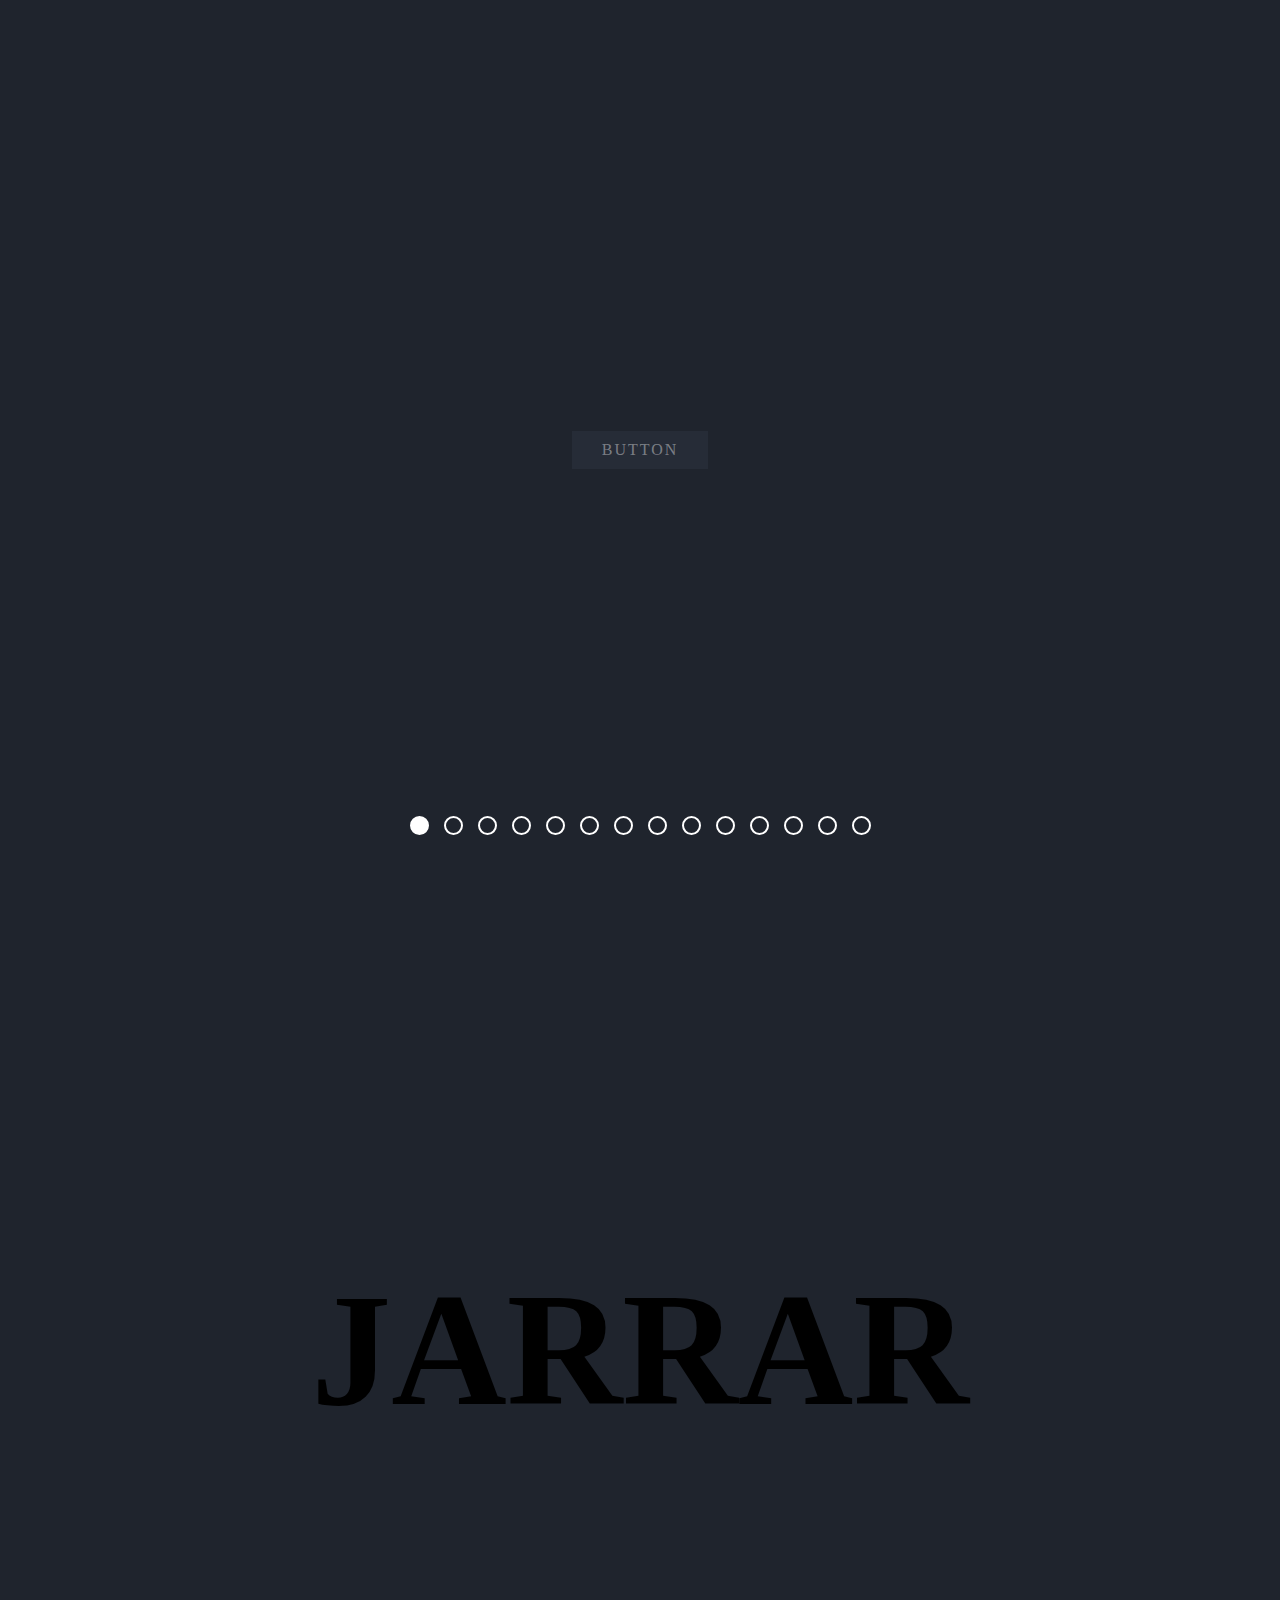
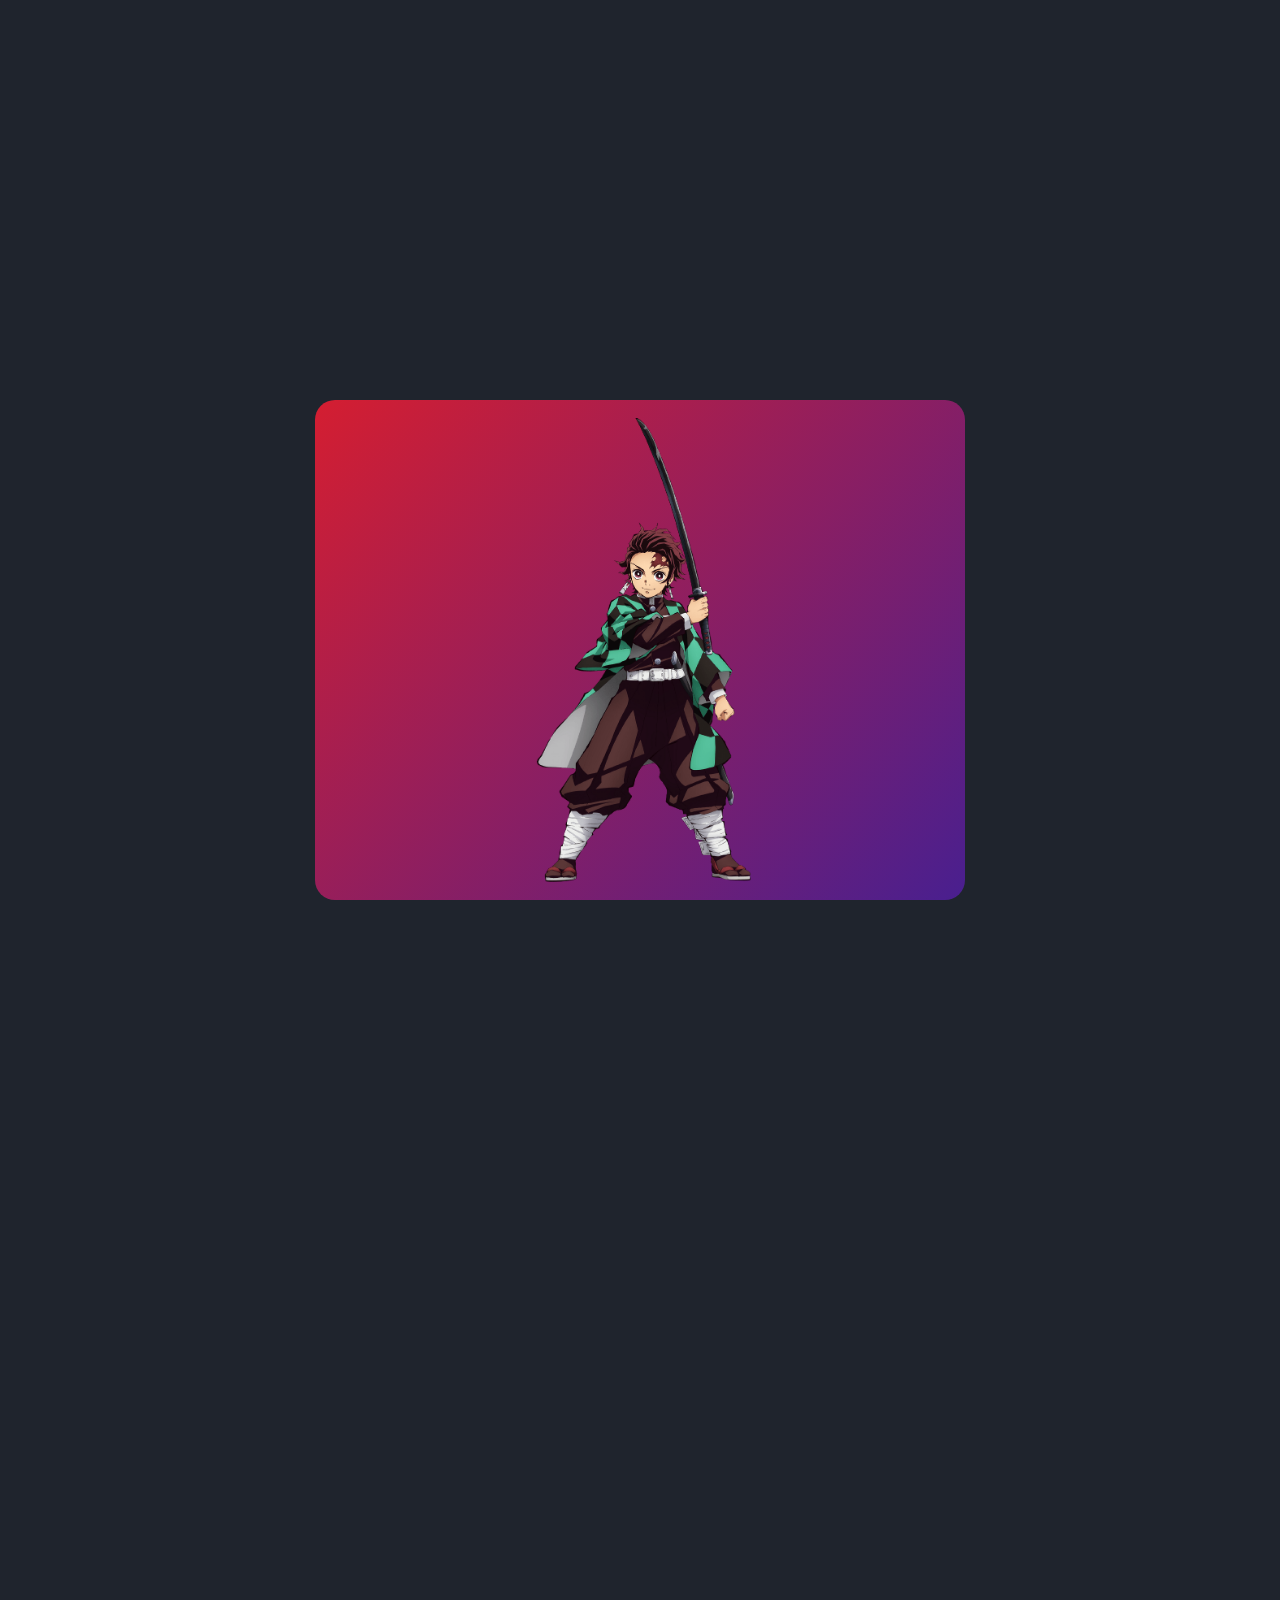
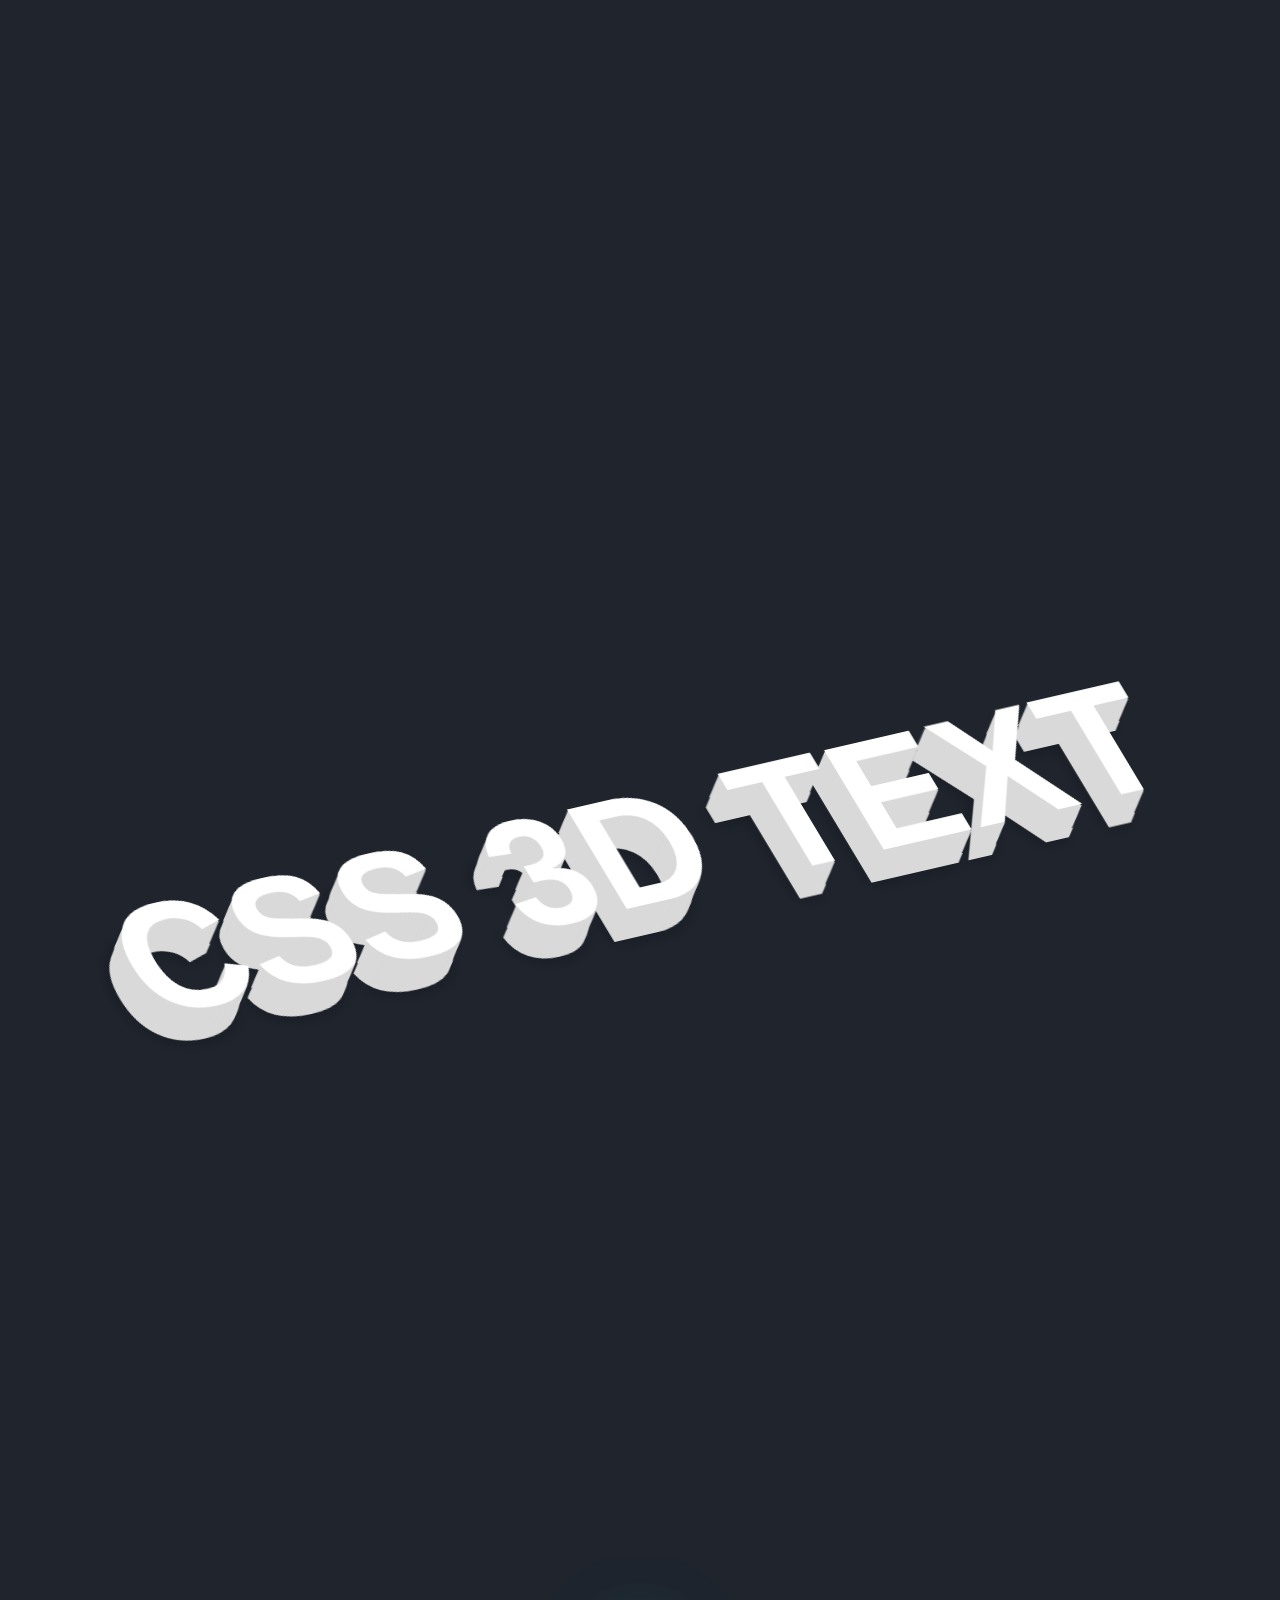
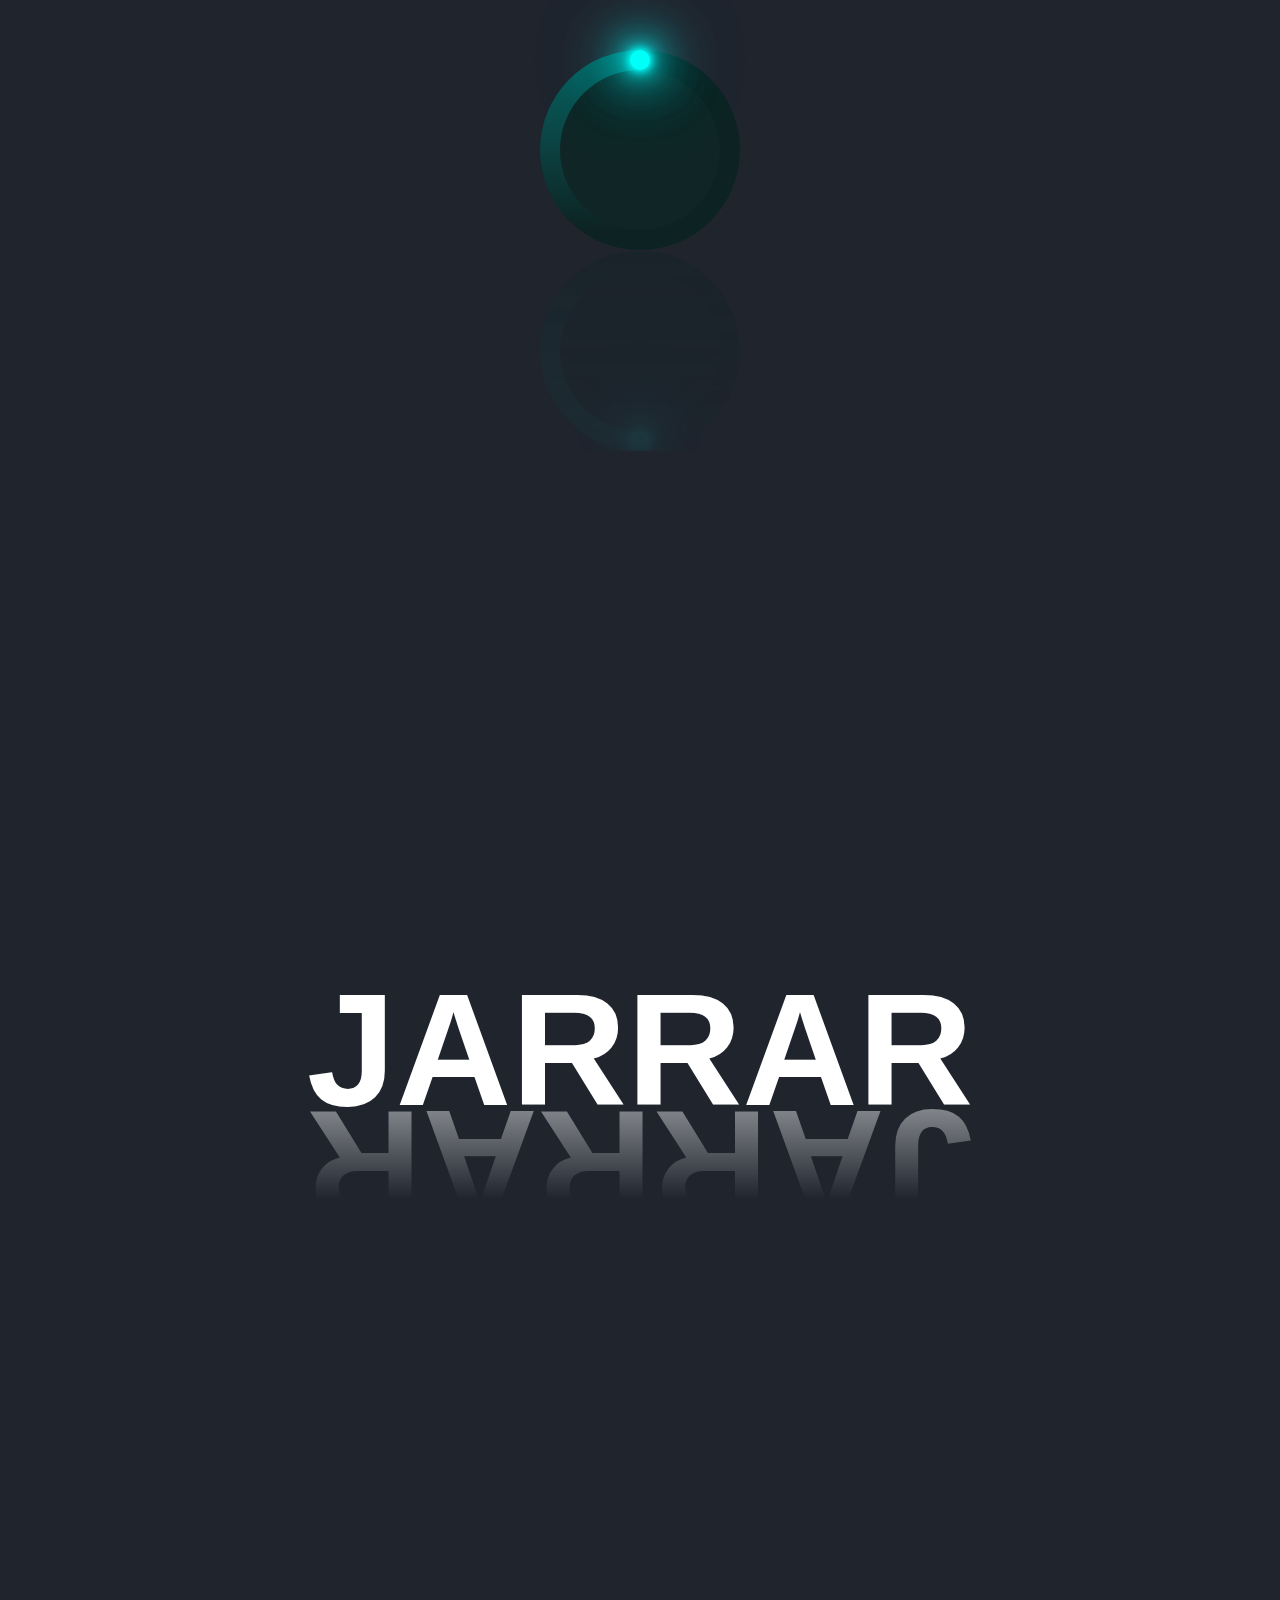
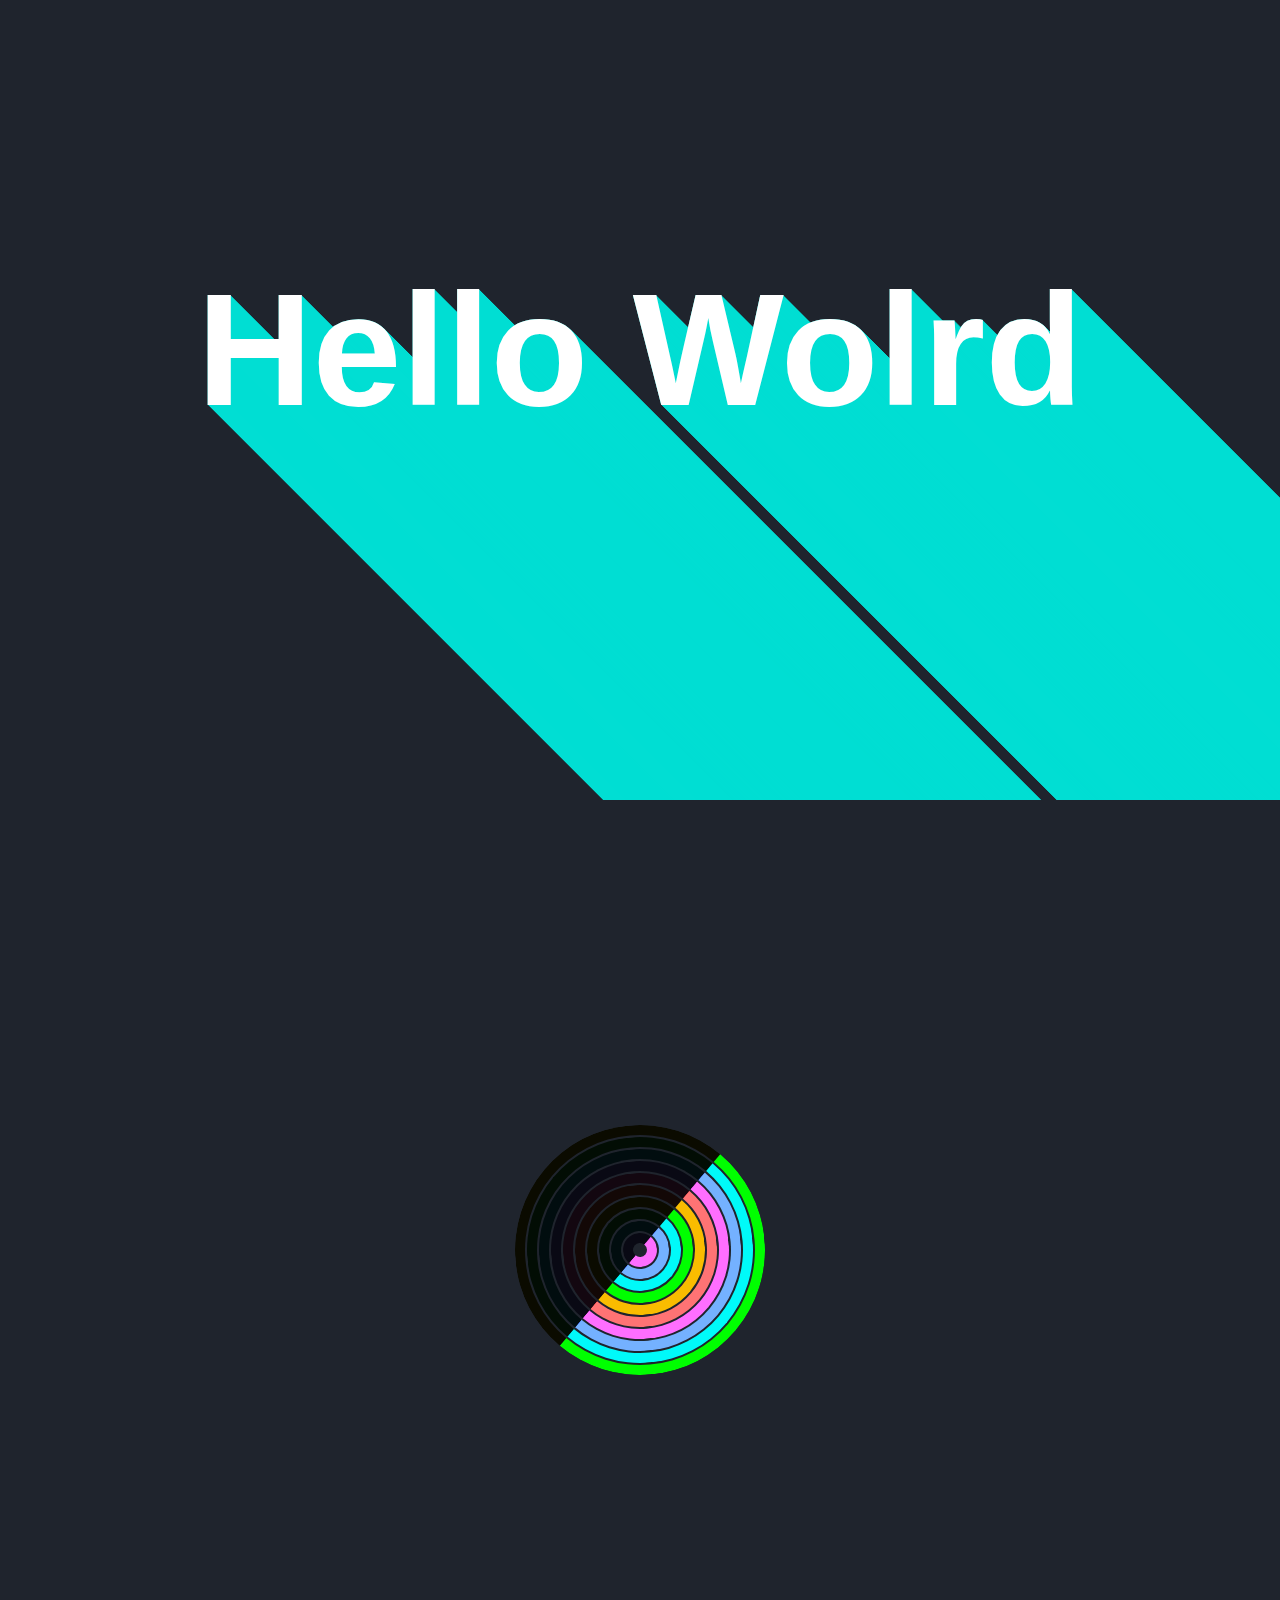
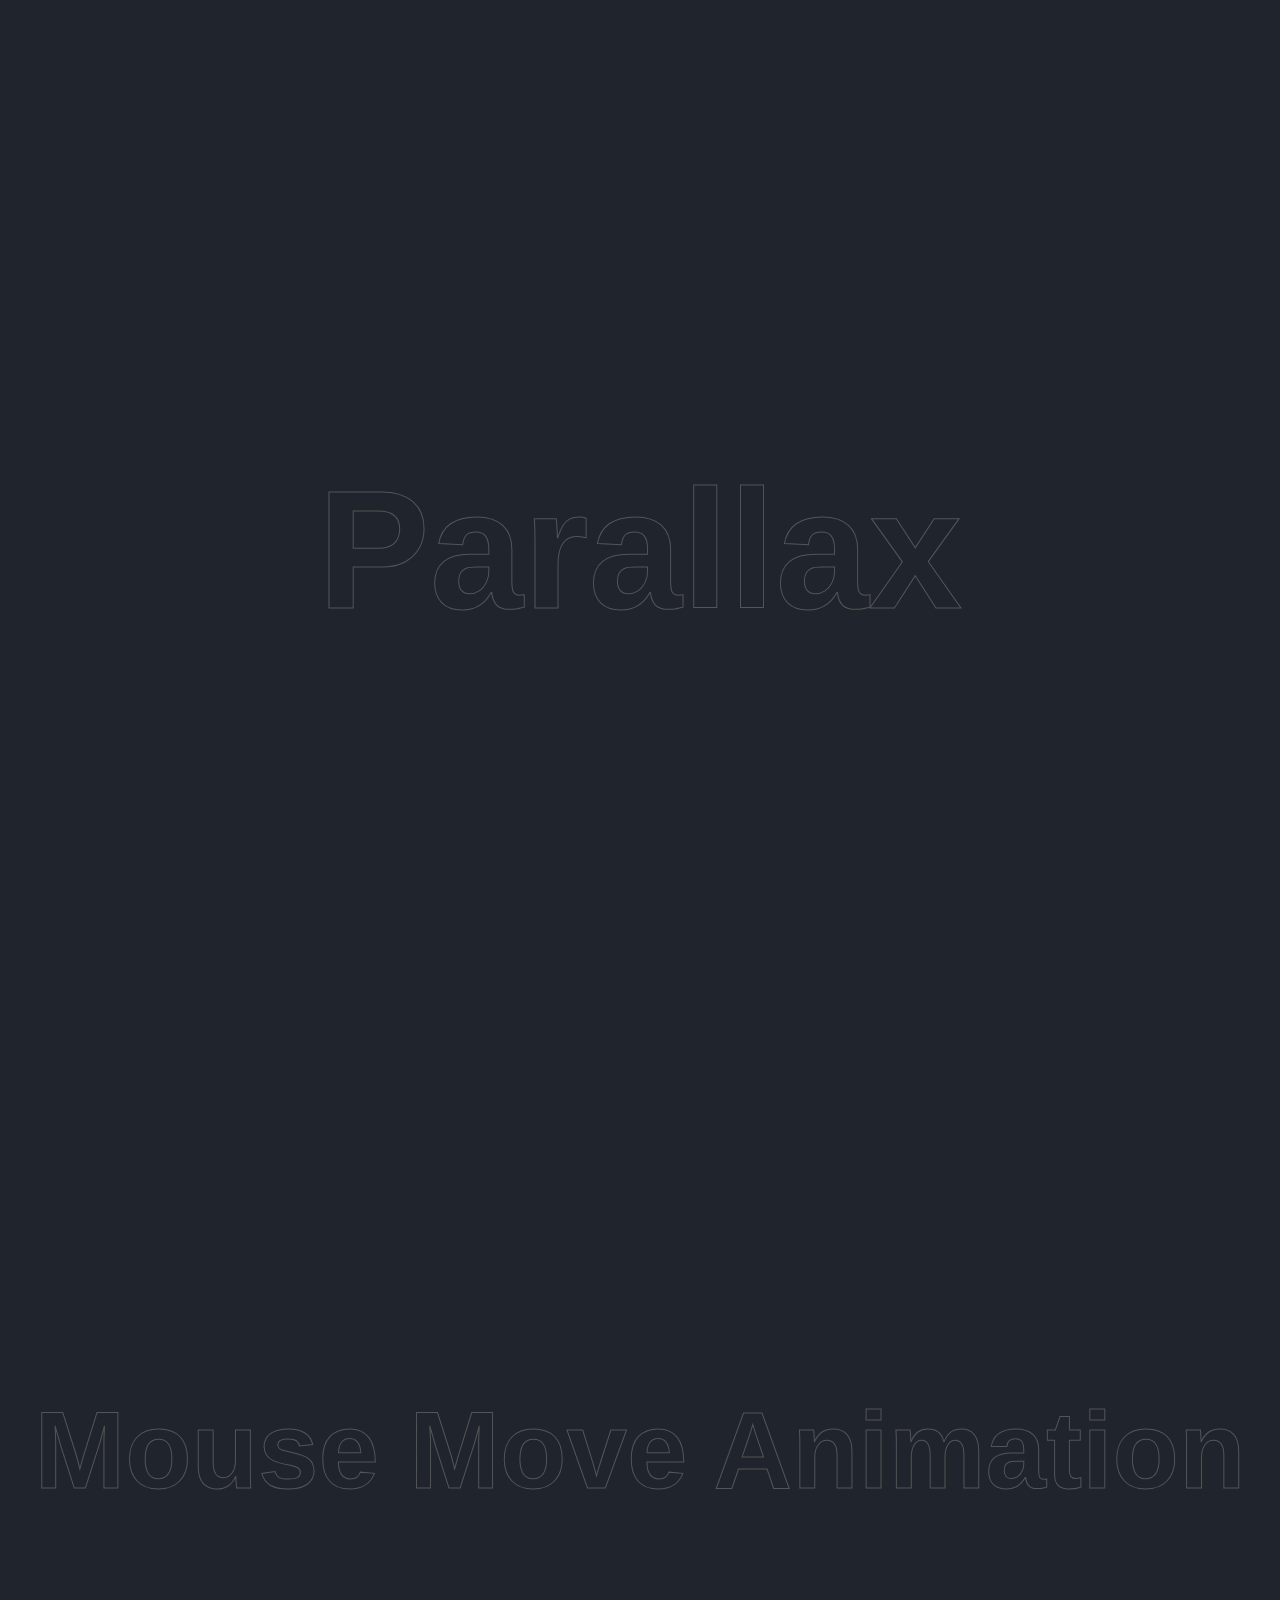
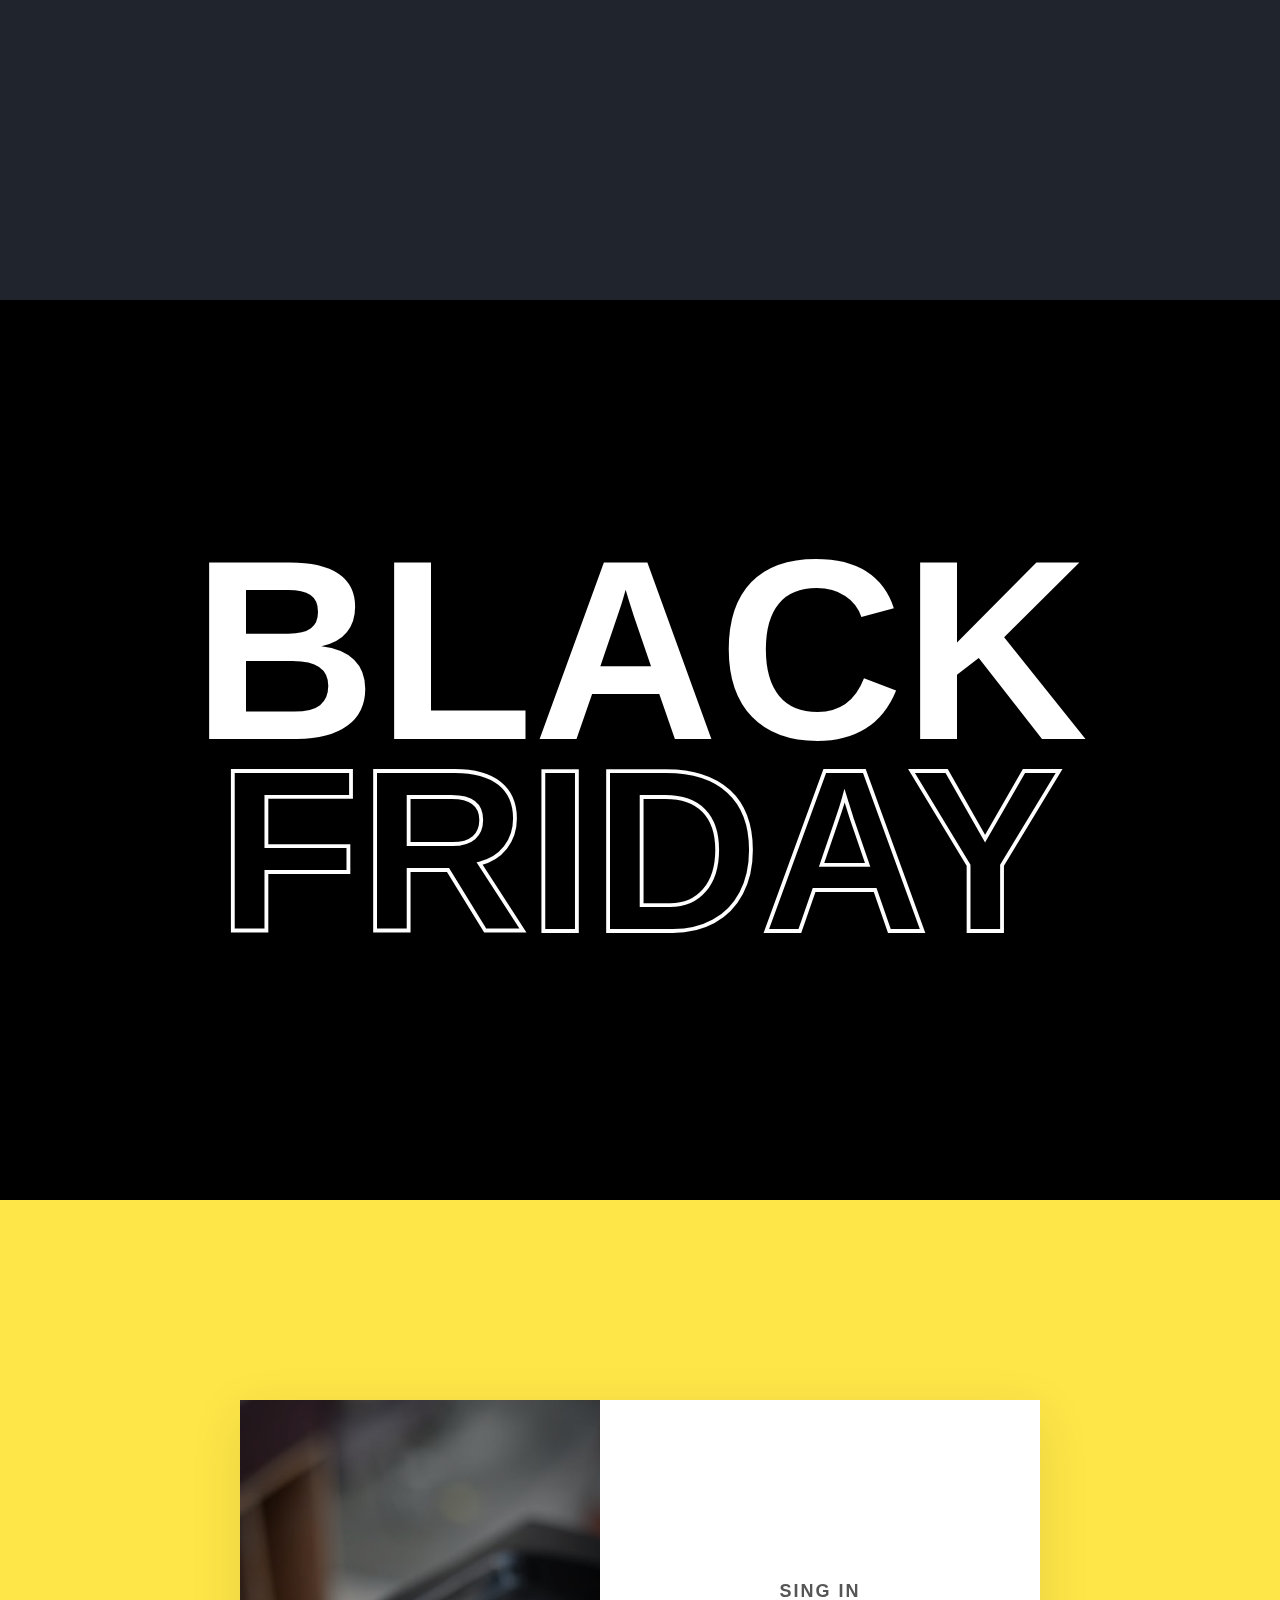
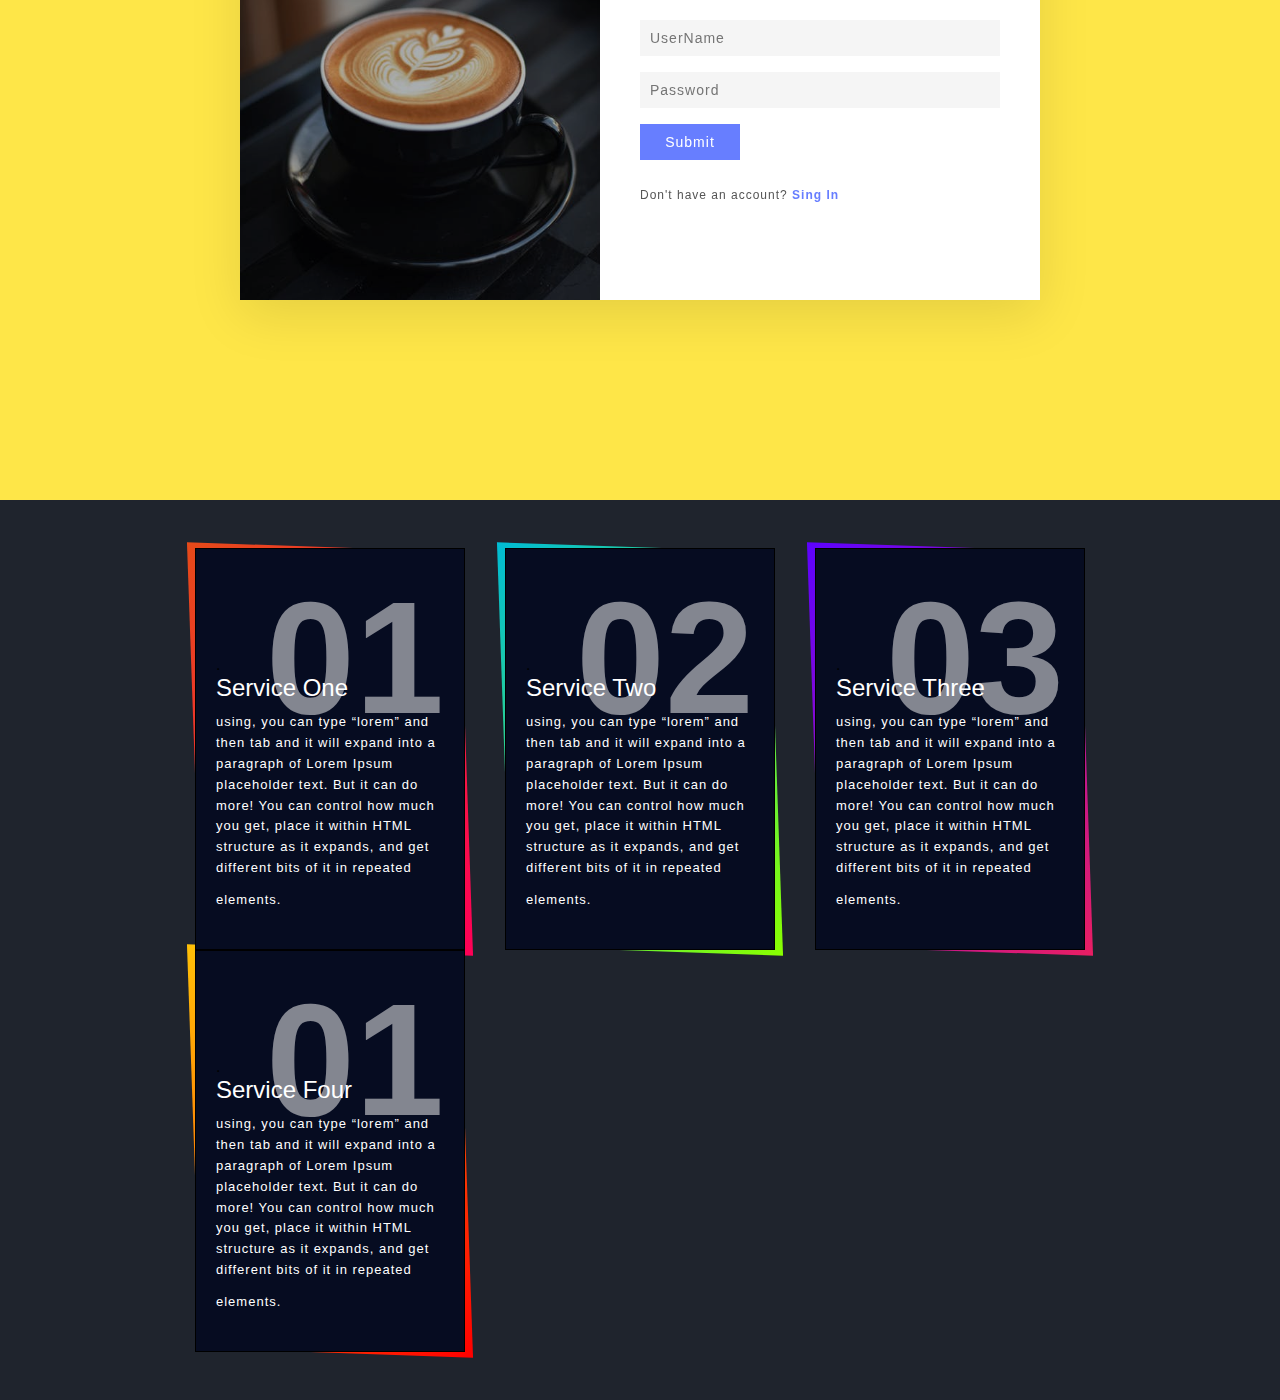
<file: index.html>
<!DOCTYPE html>
<html lang="en">

<head>
    <meta charset="UTF-8">
    <meta name="viewport" content="width=device-width, initial-scale=1.0">
    <title>Desgin</title>
    <link rel="stylesheet" href="styles.css">
    <link href="https://fonts.googleapis.com/css2?family=Cedarville+Cursive&display=swap" rel="stylesheet">
</head>

<body id="bodyy">
    <div class="indexPage">
        <div class="right"></div>
        <div class="left"></div>
        <div id="Pages"></div>
    </div>
    <!--*******************************************************************/
/***111************************btn hover*******************************/
/*******************************************************************/-->
    <div id="Button_Hover" class="Button_Hover">
        <a class="btn">
            <span></span>
            <span></span>
            <span></span>
            <span></span>
            BUTTON
        </a>
    </div>
    <!--*******************************************************************/
/***222************************Glowing text*******************************/
/*******************************************************************/-->
    <div id="glowing_text" class="glowing_text">
        <h1 class="headerJarrar">
            <span>J</span>
            <span>A</span>
            <span>R</span>
            <span>R</span>
            <span>A</span>
            <span>R</span>
        </h1>
    </div>
    <!--*******************************************************************/
/***333************************cardHover*******************************/
/*******************************************************************/-->
    <div id="Card_Hover" class="Card_Hover">
        <div class="card">
            <div class="content">
                <h2>Tanjero</h2>
                <p>Tanjiro Kamado is the main protagonist of Demon Slayer: Kimetsu no Yaiba. He is a Kanoe-ranked member
                    of the Demon Slayer Corps, who joined for the sake of hunting down the one responsible for the
                    murder of his family and his sister's transformation into a Demon.</p>
            </div>
            <img src="./tanjero.png" />
        </div>
    </div>
    <!--*******************************************************************/
/***444*****************Loading animation******************************/
/*******************************************************************/-->
    <div id="LoadingAnimation" class="LoadingAnimation">
        <div class="loader">
            <span></span>
            <span></span>
            <span></span>
            <span></span>
        </div>
    </div>
    <!--*******************************************************************/
/***555*****************text 3d******************************/
/*******************************************************************/-->
    <div class="text3d" id="text3d">

        <div id="text" data-text="CSS 3D TEXT">
            CSS 3D TEXT
        </div>
    </div>
    <script>
        var text = document.getElementById('text')
        var shadow = ''
        for (var i = 0; i < 30; i++) {
            shadow += (shadow ? ',' : '') + -i * 1 + 'px ' + i * 1 + 'px 0 #d9d9d9'
        }

        text.style.textShadow = shadow
    </script>
    <!--*******************************************************************/
/***666*****************loadginanimtion2*****************************/
/*******************************************************************/-->
    <div class="loadingAnimation2" id="loadingAnimation2">
        <div class="container156">
            <div class="loader1"><span></span></div>
        </div>
    </div>
    <!--*******************************************************************/
/***777*****************Text Reflection *******************************/
/*******************************************************************/-->
    <div class="TextReflection" id="TextReflection">
        <h1 data-text="JARRAR">JARRAR</h1>
    </div>
    <!--*******************************************************************/
/***888*****************Shadow text *******************************/
/*******************************************************************/-->
    <div class="shadow" id="shadow">
        <h1 id="text1" contenteditable="">Hello Wolrd</h1>
        <script>
            var text1 = document.getElementById('text1')
            let shadow1 = ''
            for (let i = 0; i < 500; i++) {
                shadow1 += (shadow1 ? ',' : '') + i * 1 + 'px ' + i * 1 + 'px 0 #01ded3'
            }
            text1.style.textShadow = shadow1
        </script>
    </div>
    <!--*******************************************************************/
/***999***************** WavyLoaderAnimation *******************************/
/*******************************************************************/-->
    <div class="WavyLoaderAnimation" id="WavyLoaderAnimation">
        <div class="loader3">
            <span style="--i:0;"></span>
            <span style="--i:1;"></span>
            <span style="--i:2;"></span>
            <span style="--i:3;"></span>
            <span style="--i:4;"></span>
            <span style="--i:5;"></span>
            <span style="--i:6;"></span>
            <span style="--i:7;"></span>
            <span style="--i:8;"></span>
            <span style="--i:9;"></span>
        </div>
    </div>
    <!--*******************************************************************/
/***10***************** ParallaxScrolling *******************************/
/*******************************************************************/-->
    <div class="ParallaxScrolling" id="ParallaxScrolling">
        <a href="./paraloxeffect/paraloxeffect.html" style="text-decoration:none">
            <h1 id="Parallaxid">Paral<span>l</span>ax</h1>
        </a>
    </div>
    <!--*******************************************************************/
/***11***************** mouse move Hearts *******************************/
/*******************************************************************/-->
    <div class="mouseMoveHeart" id="mouseMoveHeart">
        <a href="./mouseMoveHeart/mouseMoveHeart.html" style="text-decoration:none">
            <h1 id="Parallaxid">Mouse Move Animation</h1>
        </a>

    </div>
    <!--*******************************************************************/
/***12***************** black and white *******************************/
/*******************************************************************/-->
    <div class="blackandwhite" id="blackandwhite">
        <section>
            <h2>Black<br><span>Friday</span></h2>
            <div class="black"></div>
        </section>
        <script>
            const black = document.querySelector('.black');
            window.onmousemove = (e) => {
                const x = e.clientX;
                black.style.left = x + "px";
            }
        </script>
    </div>
    <!--*******************************************************************/
/***13***************** Form 1 *******************************/
/*******************************************************************/-->
    <div class="form1" id="form1">
        <section>
            <div class="Container">
                <div class="user singinBx">
                    <div class="imgBx">
                    </div>
                    <div class="formBx">
                        <form>
                            <h2>Sing In</h2>
                            <input type="text" name="" placeholder="UserName" />
                            <input type="password" name="" placeholder="Password" />
                            <input type="submit" name="" placeholder="Login" />
                            <p class="signup">Don't have an account? <a onclick="toggleForm()">Sing In</a></p>
                        </form>
                    </div>
                </div>
                <div class="user singupBx">
                    <div class="formBx">
                        <form>
                            <h2>Create an Account</h2>
                            <input type="text" name="" placeholder="UserName" />
                            <input type="email" name="" placeholder="Email" />
                            <input type="password" name="" placeholder="Password" />
                            <input type="password" name="" placeholder="Confirm Password" />
                            <input type="submit" name="" placeholder="Login" />
                            <p class="signup">Alredy have an account? <a onclick="toggleForm()">Sing Up</a></p>
                        </form>
                    </div>
                    <div class="imgBxp">
                    </div>
                </div>
            </div>
        </section>
        <script>
            function toggleForm() {
                console.log("aa")
                var container = document.querySelector(".Container");
                container.classList.toggle('active');
            }
        </script>
    </div>
    <!--*******************************************************************/
/***14***************** skewed 1 *******************************/
/*******************************************************************/-->
    <div class="skewed" id="skewed">
        <div class="Containerskewed">
            <div class="box">
                <div class="content">.
                    <h2>01</h2>
                    <h3>Service One</h3>
                    <p>
                        using, you can type “lorem” and then tab and it will expand into a paragraph of Lorem Ipsum
                        placeholder text. But it can do more! You can control how much you get, place it within HTML
                        structure as it expands, and get different bits of it in repeated elements.
                        <a href="#">Read More</a>
                    </p>
                </div>
            </div>
            <div class="box">
                <div class="content">.
                    <h2>02</h2>
                    <h3>Service Two</h3>
                    <p>
                        using, you can type “lorem” and then tab and it will expand into a paragraph of Lorem Ipsum
                        placeholder text. But it can do more! You can control how much you get, place it within HTML
                        structure as it expands, and get different bits of it in repeated elements.
                        <a href="#">Read More</a>
                    </p>
                </div>
            </div>
            <div class="box">
                <div class="content">.
                    <h2>03</h2>
                    <h3>Service Three</h3>
                    <p>
                        using, you can type “lorem” and then tab and it will expand into a paragraph of Lorem Ipsum
                        placeholder text. But it can do more! You can control how much you get, place it within HTML
                        structure as it expands, and get different bits of it in repeated elements.
                        <a href="#">Read More</a>
                    </p>
                </div>
            </div>
            <div class="box">
                <div class="content">.
                    <h2>01</h2>
                    <h3>Service Four</h3>
                    <p>
                        using, you can type “lorem” and then tab and it will expand into a paragraph of Lorem Ipsum
                        placeholder text. But it can do more! You can control how much you get, place it within HTML
                        structure as it expands, and get different bits of it in repeated elements.
                        <a href="#">Read More</a>
                    </p>
                </div>
            </div>
        </div>
    </div>

</body>

</html>
<script>

    var Pages = document.getElementById("bodyy").childNodes;
    var PagesNumber = 0;
    var ArrayOfPages = [];
    var CircleSelectd = ""

    for (var i = 1; i < Pages.length; i++) {
        if (Pages[i].nodeName == "DIV" && Pages[i].classList[0] != "indexPage") {
            PagesNumber = PagesNumber + 1
            ArrayOfPages.push({ divName: Pages[i].classList[0], index: PagesNumber, ScrollPos: Pages[i].offsetTop })
        }
    }
    var NameDivWhereScrollAtPos = ArrayOfPages.map((e) => {
        return { pos: e.ScrollPos, divName: e.divName };
    })
    CircleSelectd = ArrayOfPages[0].divName + "white"
    window.addEventListener("scroll", (e) => {
        for (let i = 0; i < NameDivWhereScrollAtPos.length; i++) {
            if (window.scrollY + 100 > NameDivWhereScrollAtPos[NameDivWhereScrollAtPos.length - 1].pos) {
                document.getElementsByClassName(CircleSelectd)[0].style.backgroundColor = "transparent"
                CircleSelectd = NameDivWhereScrollAtPos[NameDivWhereScrollAtPos.length - 1].divName
                document.getElementsByClassName(CircleSelectd + "white")[0].style.backgroundColor = "white"

            } else if (window.scrollY + 100 > NameDivWhereScrollAtPos[i].pos && window.scrollY < NameDivWhereScrollAtPos[i + 1].pos) {
                document.getElementsByClassName(CircleSelectd)[0].style.backgroundColor = "transparent"
                CircleSelectd = NameDivWhereScrollAtPos[i].divName
                document.getElementsByClassName(CircleSelectd + "white")[0].style.backgroundColor = "white"
            }
        }

    })
    for (var j = 0; j < PagesNumber; j++) {
        var Circle = document.createElement("span")
        Circle.classList.add(ArrayOfPages[j].divName)
        Circle.classList.add(ArrayOfPages[j].divName + "white")
        Circle.addEventListener('click', (e) => {
            document.getElementsByClassName(CircleSelectd)[0].style.backgroundColor = "transparent"
            e.target.style.backgroundColor = "white"
            CircleSelectd = e.target.classList[1];
            window.scrollTo(0, document.getElementById(e.target.classList[0]).offsetTop)
        })
        document.getElementById("Pages").appendChild(Circle)
    }
    /*************************/
    document.getElementById("Pages").childNodes[0].style.backgroundColor = "white"
    CircleSelectd = document.getElementById("Pages").childNodes[0].classList[0] + "white"

</script>
</file>
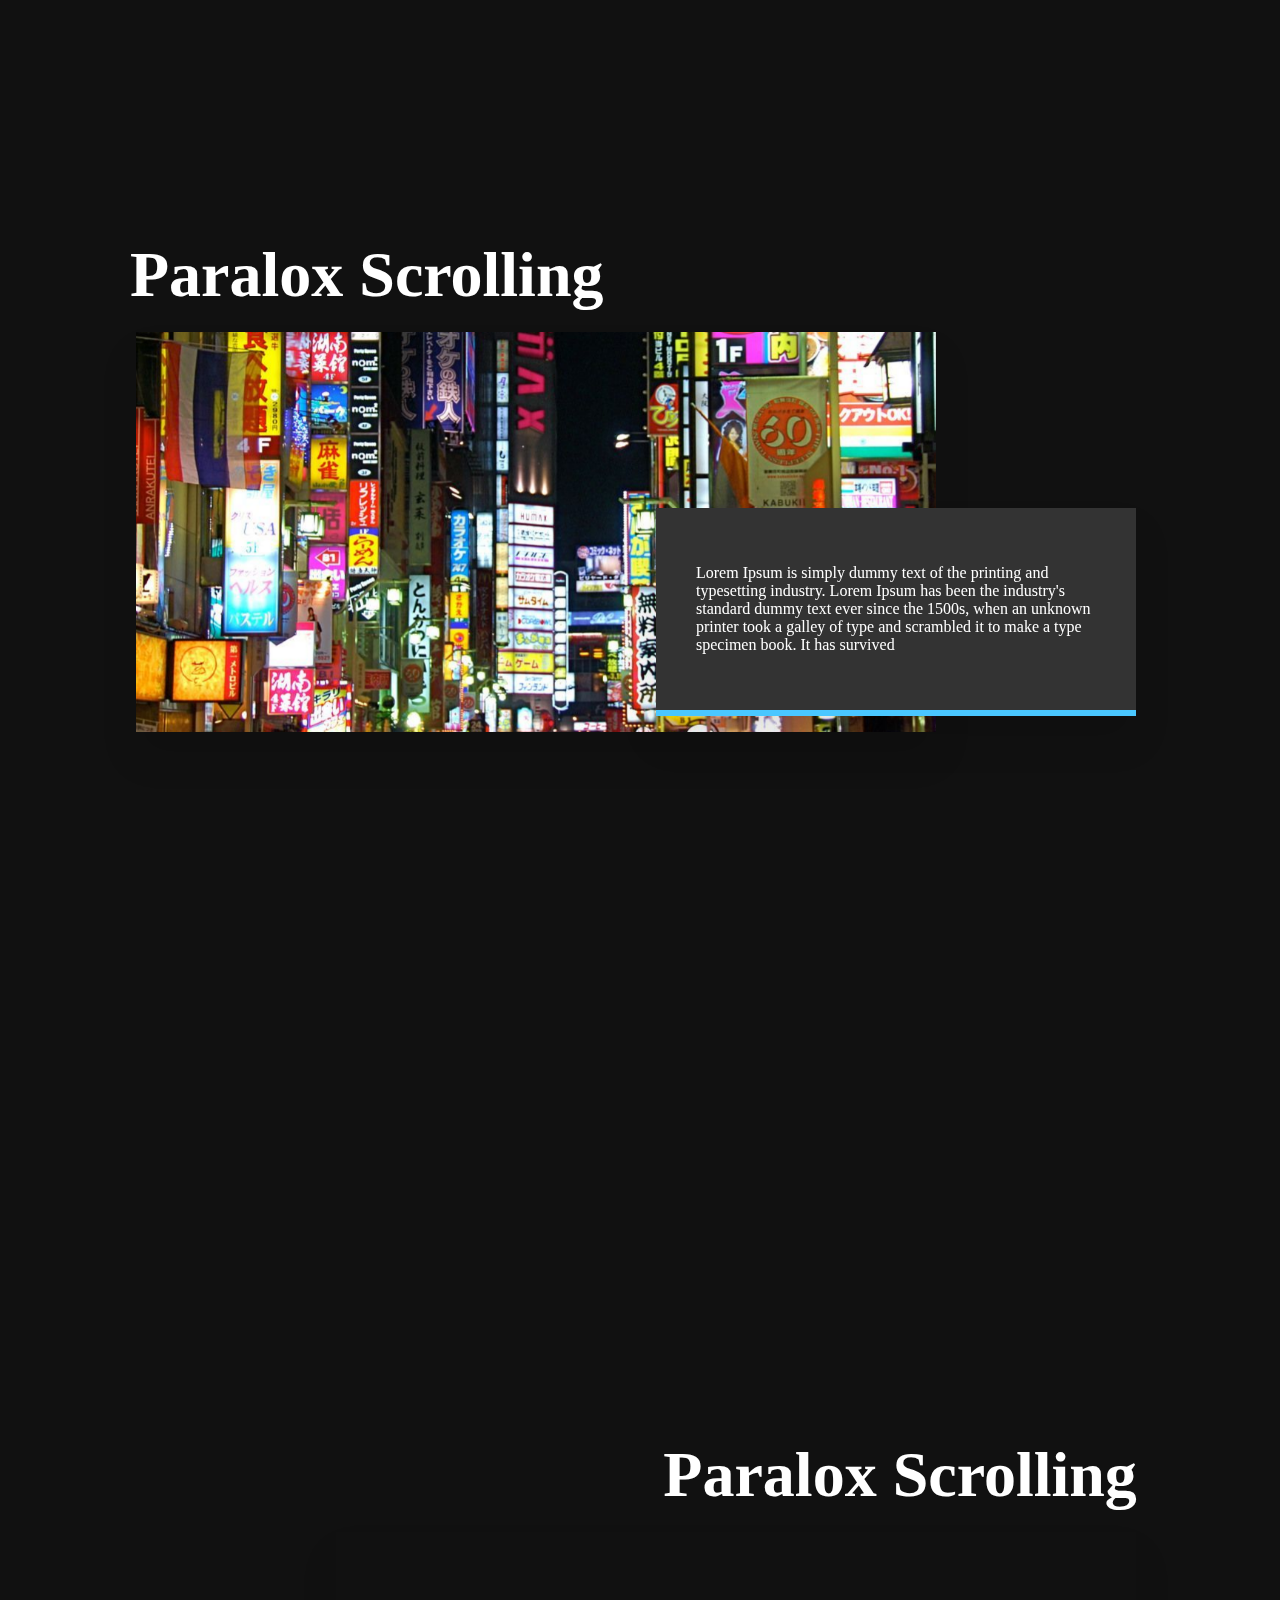
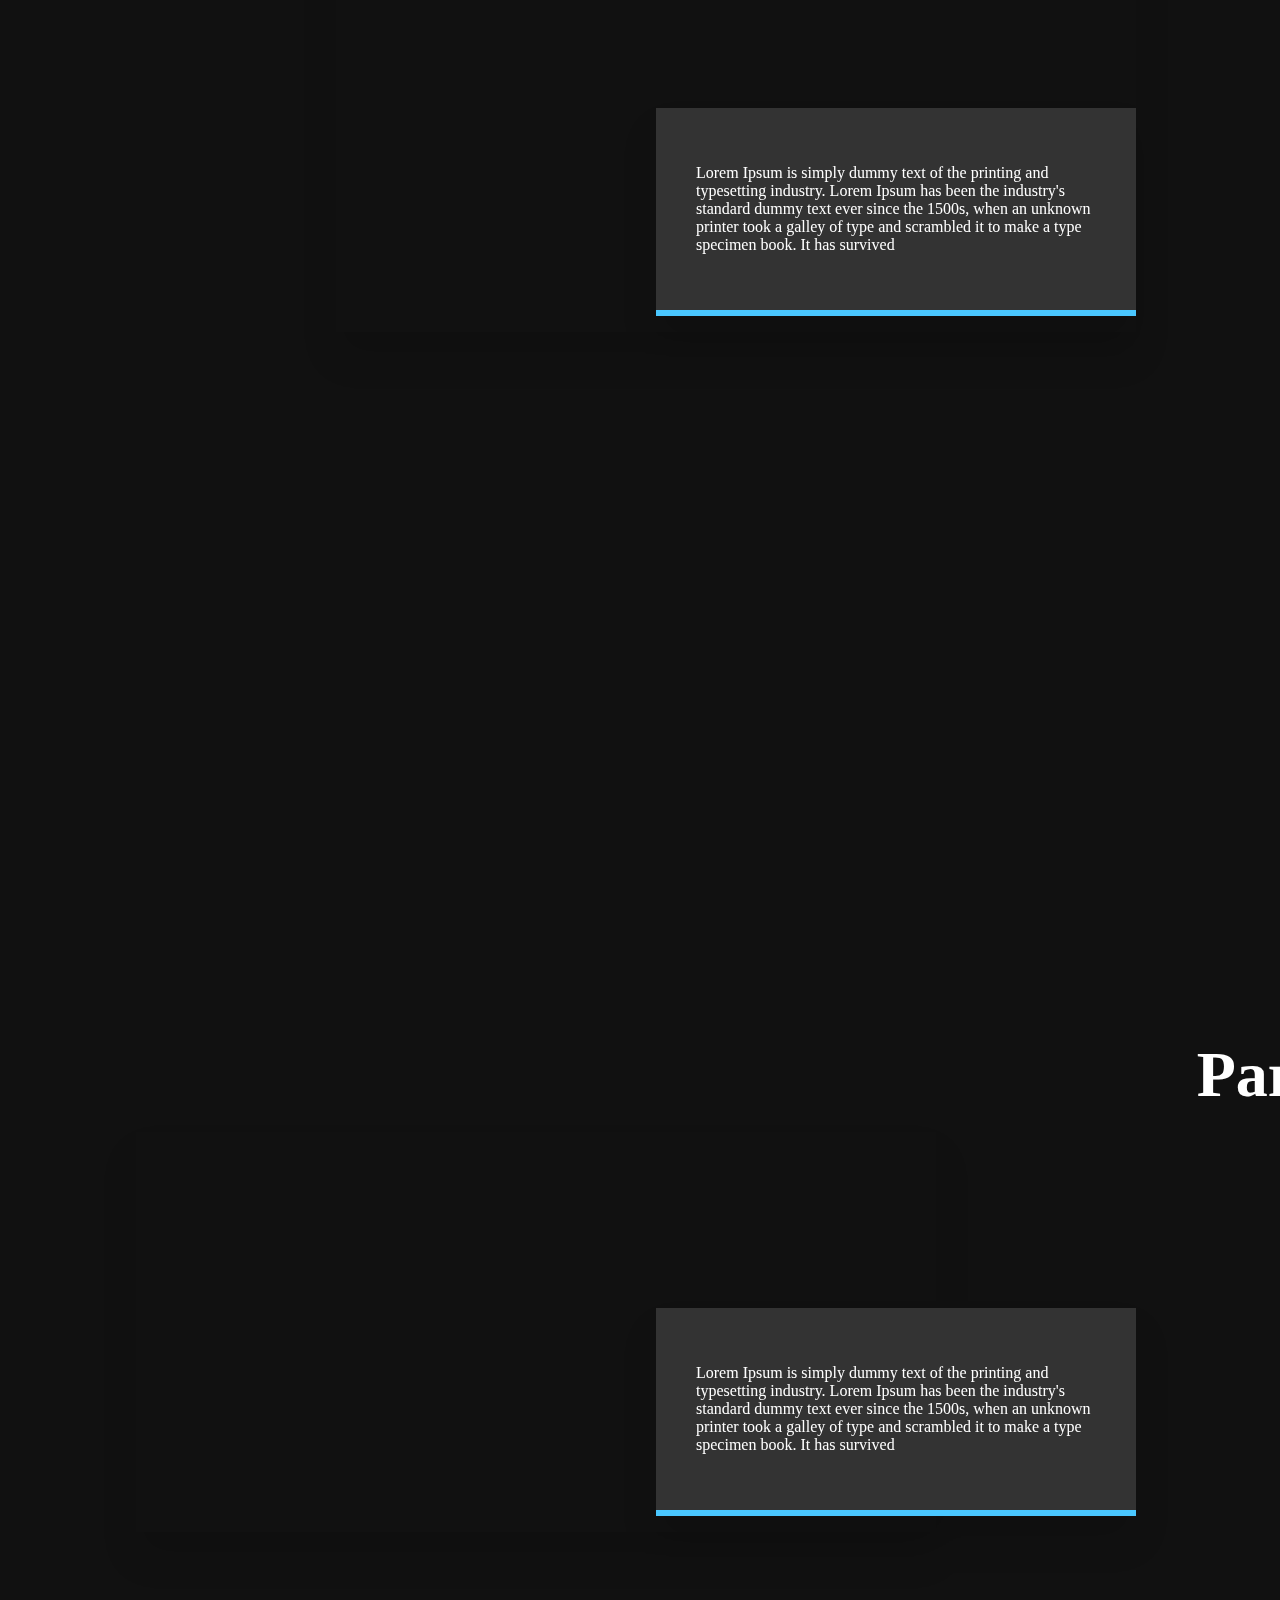
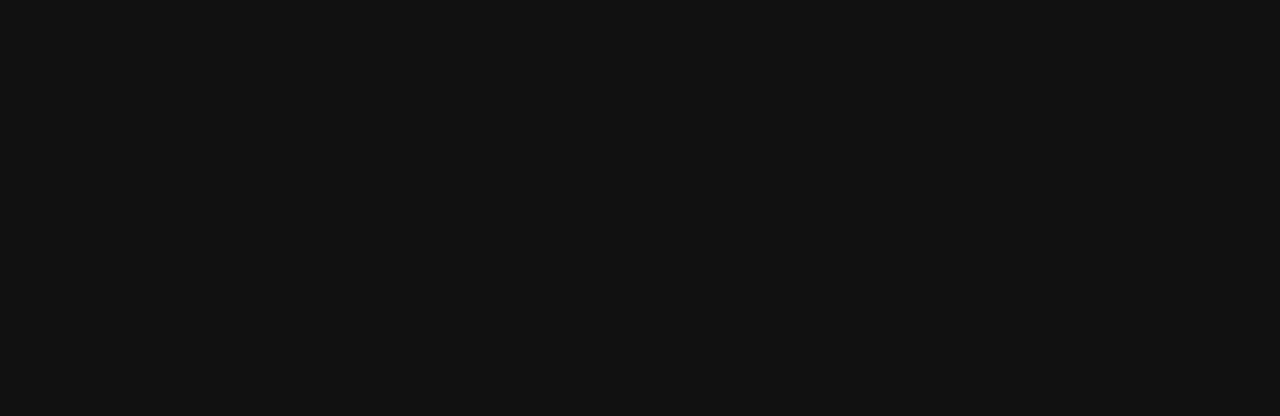
<file: paraloxeffect/paraloxeffect.html>
<!DOCTYPE html>
<html lang="en">

<head>
    <meta charset="UTF-8">
    <meta name="viewport" content="width=device-width, initial-scale=1.0">
    <link rel="stylesheet" href="paralox.css">
    <link href="https://fonts.googleapis.com/css2?family=Cedarville+Cursive&display=swap" rel="stylesheet">
    <link rel="stylesheet" href="jarallax.css" />
    <title>Document</title>
</head>

<body class="ParallaxScrolling" id="ParallaxScrolling">

    <section>
        <div class="box">
            <h2 data-jarallax-element="0 -200">Paralox Scrolling</h2>
            <div class="container15">
                <div class="imgBx jarallax">
                    <img src="tokyo.jpg" class="jarallax-img"/>
                </div>
                <div class="paraghraph">
                    <p>
                        Lorem Ipsum is simply dummy text of the printing and typesetting industry. Lorem Ipsum has been
                        the industry's standard dummy text ever since the 1500s, when an unknown printer took a galley
                        of type and scrambled it to make a type specimen book. It has survived
                    </p>
                </div>
            </div>
        </div>
    </section>
    <section>
        <div class="box">
            <h2 data-jarallax-element="0 -200">Paralox Scrolling</h2>
            <div class="container15">
                <div class="imgBx jarallax">
                    <img src="tokyo.jpg" class="jarallax-img"/>
                </div>
                <div class="paraghraph">
                    <p>
                        Lorem Ipsum is simply dummy text of the printing and typesetting industry. Lorem Ipsum has been
                        the industry's standard dummy text ever since the 1500s, when an unknown printer took a galley
                        of type and scrambled it to make a type specimen book. It has survived
                    </p>
                </div>
            </div>
        </div>
    </section>
    <section>
        <div class="box">
            <h2 data-jarallax-element="0 -200">Paralox Scrolling</h2>
            <div class="container15">
                <div class="imgBx jarallax">
                    <img src="tokyo.jpg" class="jarallax-img"/>
                </div>
                <div class="paraghraph">
                    <p>
                        Lorem Ipsum is simply dummy text of the printing and typesetting industry. Lorem Ipsum has been
                        the industry's standard dummy text ever since the 1500s, when an unknown printer took a galley
                        of type and scrambled it to make a type specimen book. It has survived
                    </p>
                </div>
            </div>
        </div>
    </section>
    <script src="./jarallax.js"></script>

    <script src="./jarallax-element.js"></script>
    <script>
        jarallax(document.querySelectorAll('.jarallax'), {
            speed: 0.2
        });
    </script>
</body>

</html>
</file>
<file: styles.css>
html {
  position: relative;
  height: 100%;
  width: 100%;
  display: -webkit-box;
  display: -ms-flexbox;
  display: flex;
  -webkit-box-orient: horizontal;
  -webkit-box-direction: normal;
      -ms-flex-direction: row;
          flex-direction: row;
  padding: 0;
  margin: 0;
  scroll-behavior: smooth;
  font-size: 62.5;
}

body {
  padding: 0;
  margin: 0;
  position: relative;
  height: 100%;
  width: 100%;
  overflow-x: hidden;
  overflow-y: scroll;
  scroll-behavior: smooth;
}

.indexPage {
  position: fixed;
  top: 90%;
  width: 100%;
  height: 30px;
  z-index: 15;
}

#Pages {
  position: absolute;
  width: 100%;
  height: 100%;
  z-index: 15616015;
  overflow: hidden;
  display: -webkit-box;
  display: -ms-flexbox;
  display: flex;
  -webkit-box-align: center;
      -ms-flex-align: center;
          align-items: center;
  -webkit-box-pack: center;
      -ms-flex-pack: center;
          justify-content: center;
  gap: 15px;
}

#Pages span {
  z-index: 1565;
  height: 15px;
  width: 15px;
  border-radius: 50%;
  border: 2px solid white;
  -webkit-transition: 1s;
  transition: 1s;
}

/********************************************************************/
/************************ContainerCode*******************************/
/*******************************************************************/
.ContainerCode {
  position: fixed;
  z-index: 1566516561;
  height: 100%;
  width: 500px;
  right: 0;
  top: 0;
  background-color: white;
  display: -webkit-box;
  display: -ms-flexbox;
  display: flex;
  -webkit-box-orient: vertical;
  -webkit-box-direction: normal;
      -ms-flex-direction: column;
          flex-direction: column;
}

.ContainerCode pre {
  position: relative;
  height: 100%;
  width: 100%;
  display: -webkit-box;
  display: -ms-flexbox;
  display: flex;
  -webkit-box-align: center;
      -ms-flex-align: center;
          align-items: center;
  -webkit-box-pack: center;
      -ms-flex-pack: center;
          justify-content: center;
}

.ContainerCode code {
  position: relative;
  height: 100%;
  width: 100%;
  display: -webkit-box;
  display: -ms-flexbox;
  display: flex;
  -webkit-box-align: center;
      -ms-flex-align: center;
          align-items: center;
  -webkit-box-pack: center;
      -ms-flex-pack: center;
          justify-content: center;
  font-family: monospace;
  background: #333;
  white-space: pre;
  word-wrap: break-word;
  overflow: auto;
}

.htmlCode {
  height: 50%;
  width: 100%;
  overflow-y: visible;
  background-color: #2d2d2d;
}

.cssCode {
  height: 50%;
  width: 100%;
  overflow-y: visible;
}

/*******************************************************************/
/***111************************btn hover*******************************/
/*******************************************************************/
.Button_Hover {
  position: relative;
  height: 100%;
  width: 100%;
  overflow: hidden;
  display: -webkit-box;
  display: -ms-flexbox;
  display: flex;
  -webkit-box-align: center;
      -ms-flex-align: center;
          align-items: center;
  -webkit-box-pack: center;
      -ms-flex-pack: center;
          justify-content: center;
  background: #1f242d;
}

.btn {
  z-index: 156561;
  position: relative;
  display: inline-block;
  padding: 10px 30px;
  text-decoration: none;
  text-transform: uppercase;
  color: rgba(255, 255, 255, 0.4);
  background: #262c37;
  letter-spacing: 2px;
  font-size: 16px;
  -webkit-transition: 0.5s;
  transition: 0.5s;
  cursor: pointer;
}

.btn:hover {
  color: white;
}

.btn span {
  display: block;
  position: absolute;
  background: #2894ff;
}

/*https://developer.mozilla.org/en-US/docs/Web/CSS/transform-origin*/
.btn span:nth-child(1) {
  left: 0;
  bottom: 0;
  width: 1px;
  height: 100%;
  -webkit-transform: scaleY(0);
          transform: scaleY(0);
  -webkit-transform-origin: top;
          transform-origin: top;
  -webkit-transition: -webkit-transform 0.5s;
  transition: -webkit-transform 0.5s;
  transition: transform 0.5s;
  transition: transform 0.5s, -webkit-transform 0.5s;
}

.btn:hover span:nth-child(1) {
  -webkit-transform: scaleY(1);
          transform: scaleY(1);
  -webkit-transform-origin: bottom;
          transform-origin: bottom;
  -webkit-transition: -webkit-transform 0.5s;
  transition: -webkit-transform 0.5s;
  transition: transform 0.5s;
  transition: transform 0.5s, -webkit-transform 0.5s;
}

.btn span:nth-child(2) {
  left: 0;
  bottom: 0;
  width: 100%;
  height: 1px;
  -webkit-transform: scaleX(0);
          transform: scaleX(0);
  -webkit-transform-origin: right;
          transform-origin: right;
  -webkit-transition: -webkit-transform 0.5s;
  transition: -webkit-transform 0.5s;
  transition: transform 0.5s;
  transition: transform 0.5s, -webkit-transform 0.5s;
}

.btn:hover span:nth-child(2) {
  -webkit-transform: scaleX(1);
          transform: scaleX(1);
  -webkit-transform-origin: left;
          transform-origin: left;
  -webkit-transition: -webkit-transform 0.5s;
  transition: -webkit-transform 0.5s;
  transition: transform 0.5s;
  transition: transform 0.5s, -webkit-transform 0.5s;
}

.btn span:nth-child(3) {
  right: 0;
  bottom: 0;
  width: 1px;
  height: 100%;
  -webkit-transform: scaleY(0);
          transform: scaleY(0);
  -webkit-transform-origin: bottom;
          transform-origin: bottom;
  -webkit-transition: -webkit-transform 0.5s;
  transition: -webkit-transform 0.5s;
  transition: transform 0.5s;
  transition: transform 0.5s, -webkit-transform 0.5s;
}

.btn:hover span:nth-child(3) {
  -webkit-transform: scaleY(1);
          transform: scaleY(1);
  -webkit-transform-origin: top;
          transform-origin: top;
  -webkit-transition: -webkit-transform 0.5s;
  transition: -webkit-transform 0.5s;
  transition: transform 0.5s;
  transition: transform 0.5s, -webkit-transform 0.5s;
}

.btn span:nth-child(4) {
  left: 0;
  top: 0;
  width: 100%;
  height: 1px;
  -webkit-transform: scaleX(0);
          transform: scaleX(0);
  -webkit-transform-origin: left;
          transform-origin: left;
  -webkit-transition: -webkit-transform 0.5s;
  transition: -webkit-transform 0.5s;
  transition: transform 0.5s;
  transition: transform 0.5s, -webkit-transform 0.5s;
}

.btn:hover span:nth-child(4) {
  -webkit-transform: scaleX(1);
          transform: scaleX(1);
  -webkit-transform-origin: right;
          transform-origin: right;
  -webkit-transition: -webkit-transform 0.5s;
  transition: -webkit-transform 0.5s;
  transition: transform 0.5s;
  transition: transform 0.5s, -webkit-transform 0.5s;
}

/*******************************************************************/
/*****222********************Glowing Text******************************/
/*******************************************************************/
.glowing_text {
  position: relative;
  height: 100%;
  width: 100%;
  overflow: hidden;
  display: -webkit-box;
  display: -ms-flexbox;
  display: flex;
  -webkit-box-align: center;
      -ms-flex-align: center;
          align-items: center;
  -webkit-box-pack: center;
      -ms-flex-pack: center;
          justify-content: center;
  background: #1f242d;
  font-family: cursive;
  font-size: 62.5;
}

.headerJarrar {
  margin: 0;
  padding: 0;
  color: 0;
  font-size: clamp(2rem, 15vw, 10rem);
  text-transform: uppercase;
}

.headerJarrar span {
  display: table-cell;
  margin: 0;
  padding: 0;
  -webkit-animation: animateTextJarrar 2s linear infinite;
          animation: animateTextJarrar 2s linear infinite;
}

.headerJarrar span:nth-child(1) {
  -webkit-animation-delay: 0s;
          animation-delay: 0s;
}

.headerJarrar span:nth-child(2) {
  -webkit-animation-delay: 0.25s;
          animation-delay: 0.25s;
}

.headerJarrar span:nth-child(3) {
  -webkit-animation-delay: 0.5s;
          animation-delay: 0.5s;
}

.headerJarrar span:nth-child(4) {
  -webkit-animation-delay: 0.75s;
          animation-delay: 0.75s;
}

.headerJarrar span:nth-child(5) {
  -webkit-animation-delay: 1s;
          animation-delay: 1s;
}

.headerJarrar span:nth-child(6) {
  -webkit-animation-delay: 1.25s;
          animation-delay: 1.25s;
}

.headerJarrar span:nth-child(7) {
  -webkit-animation-delay: 1.50s;
          animation-delay: 1.50s;
}

@-webkit-keyframes animateTextJarrar {
  0%, 100% {
    color: #fff;
    -webkit-filter: blur(2px);
            filter: blur(2px);
    text-shadow: 0 0 10px crimson, 0 0 20px crimson, 0 0 40px crimson, 0 0 80px crimson;
  }
  5%, 95% {
    color: #111;
    -webkit-filter: blur(0px);
            filter: blur(0px);
    text-shadow: 0 0 10px none;
  }
}

@keyframes animateTextJarrar {
  0%, 100% {
    color: #fff;
    -webkit-filter: blur(2px);
            filter: blur(2px);
    text-shadow: 0 0 10px crimson, 0 0 20px crimson, 0 0 40px crimson, 0 0 80px crimson;
  }
  5%, 95% {
    color: #111;
    -webkit-filter: blur(0px);
            filter: blur(0px);
    text-shadow: 0 0 10px none;
  }
}

/*******************************************************************/
/*****333********************Card_Hover******************************/
/*******************************************************************/
.Card_Hover {
  position: relative;
  height: 100%;
  width: 100%;
  overflow: hidden;
  display: -webkit-box;
  display: -ms-flexbox;
  display: flex;
  -webkit-box-align: center;
      -ms-flex-align: center;
          align-items: center;
  -webkit-box-pack: center;
      -ms-flex-pack: center;
          justify-content: center;
  background: #1f242d;
  font-family: cursive;
}

.card {
  position: relative;
  width: 650px;
  height: 500px;
  margin: 20px;
  display: -webkit-box;
  display: -ms-flexbox;
  display: flex;
  -webkit-box-pack: start;
      -ms-flex-pack: start;
          justify-content: flex-start;
  -webkit-box-align: center;
      -ms-flex-align: center;
          align-items: center;
  border-radius: 20px;
  background: linear-gradient(135deg, #d41e31, #491f8f);
}

.card img {
  max-width: 50%;
  height: auto;
  position: absolute;
  left: 50%;
  -webkit-transform: translateX(-50%);
          transform: translateX(-50%);
  -webkit-transition: 1s;
  transition: 1s;
}

.card:hover img {
  left: 80%;
  max-width: 80%;
}

.card .content {
  position: relative;
  width: 50%;
  left: 20%;
  padding: 20px;
  opacity: 0;
  visibility: hidden;
  -webkit-transition: 0.5s;
  transition: 0.5s;
}

.card:hover .content {
  opacity: 1;
  visibility: visible;
  left: 0%;
}

.card .content h2 {
  color: #fff;
  text-transform: uppercase;
  font-size: clamp(2rem, 15vw, 10rem);
  line-height: 1em;
}

.card .content p {
  color: #fff;
}

@media screen and (max-width: 900px) {
  .card {
    background-color: green;
    position: relative;
    width: auto;
    height: 300px;
    width: 300px;
    -webkit-transition: 0.5s;
    transition: 0.5s;
    -webkit-box-align: start;
        -ms-flex-align: start;
            align-items: flex-start;
  }
  .card:hover {
    height: 600px;
  }
  .card:hover img {
    left: 50%;
    max-height: 500px;
    bottom: 0%;
    width: auto;
  }
  .card .content {
    width: 100%;
    left: 0;
    padding: 40px;
  }
}

/*******************************************************************/
/***444****************Loading animation*******************************/
/*******************************************************************/
.LoadingAnimation {
  position: relative;
  height: 100%;
  width: 100%;
  overflow: hidden;
  display: -webkit-box;
  display: -ms-flexbox;
  display: flex;
  -webkit-box-align: center;
      -ms-flex-align: center;
          align-items: center;
  -webkit-box-pack: center;
      -ms-flex-pack: center;
          justify-content: center;
  background: #1f242d;
  font-family: cursive;
}

.loader {
  position: relative;
  height: 200px;
  width: 200px;
  overflow: hidden;
  -webkit-box-reflect: below 1px linear-gradient(transparent, #0005);
}

.loader:hover {
  background-color: #03e9fa;
  -webkit-box-shadow: 0 0 5px #03e9fa, 0 0 25px #03e9fa, 0 0 50px #03e9fa, 0 0 200px #03e9fa;
          box-shadow: 0 0 5px #03e9fa, 0 0 25px #03e9fa, 0 0 50px #03e9fa, 0 0 200px #03e9fa;
}

.loader span {
  position: absolute;
  display: block;
}

.loader span:nth-child(1) {
  bottom: 0;
  left: -100%;
  width: 100%;
  height: 40px;
  background: -webkit-gradient(linear, left top, right top, from(transparent), to(#03e9fa));
  background: linear-gradient(90deg, transparent, #03e9fa);
  -webkit-animation: animationLoading 1s linear infinite;
          animation: animationLoading 1s linear infinite;
  -webkit-animation-delay: 0s;
          animation-delay: 0s;
}

.loader span:nth-child(3) {
  top: 0;
  left: -100%;
  width: 100%;
  height: 40px;
  background: -webkit-gradient(linear, left top, right top, from(transparent), to(#03e9fa));
  background: linear-gradient(90deg, transparent, #03e9fa);
  -webkit-animation: animationLoading2 1s linear infinite;
          animation: animationLoading2 1s linear infinite;
  -webkit-animation-delay: 0s;
          animation-delay: 0s;
}

@-webkit-keyframes animationLoading {
  0% {
    left: -100%;
  }
  100% {
    left: 100%;
  }
}

@keyframes animationLoading {
  0% {
    left: -100%;
  }
  100% {
    left: 100%;
  }
}

@-webkit-keyframes animationLoading2 {
  0% {
    left: 100%;
  }
  100% {
    left: -100%;
  }
}

@keyframes animationLoading2 {
  0% {
    left: 100%;
  }
  100% {
    left: -100%;
  }
}

.loader span:nth-child(2) {
  right: 0;
  top: -100%;
  width: 40px;
  height: 100%;
  background: -webkit-gradient(linear, left top, left bottom, from(transparent), to(#03e9fa));
  background: linear-gradient(180deg, transparent, #03e9fa);
  -webkit-animation: animationLoading3 1s linear infinite;
          animation: animationLoading3 1s linear infinite;
  -webkit-animation-delay: 0.5s;
          animation-delay: 0.5s;
}

.loader span:nth-child(4) {
  left: 0;
  top: -100%;
  width: 40px;
  height: 100%;
  background: -webkit-gradient(linear, left top, left bottom, from(transparent), to(#03e9fa));
  background: linear-gradient(180deg, transparent, #03e9fa);
  -webkit-animation: animationLoading4 1s linear infinite;
          animation: animationLoading4 1s linear infinite;
  -webkit-animation-delay: 0.5s;
          animation-delay: 0.5s;
}

@-webkit-keyframes animationLoading3 {
  0% {
    top: 100%;
  }
  100% {
    top: -100%;
  }
}

@keyframes animationLoading3 {
  0% {
    top: 100%;
  }
  100% {
    top: -100%;
  }
}

@-webkit-keyframes animationLoading4 {
  0% {
    top: -100%;
  }
  100% {
    top: 100%;
  }
}

@keyframes animationLoading4 {
  0% {
    top: -100%;
  }
  100% {
    top: 100%;
  }
}

/*******************************************************************/
/***555****************Text 3d *******************************/
/*******************************************************************/
.text3d {
  position: relative;
  height: 100%;
  width: 100%;
  overflow: hidden;
  display: -webkit-box;
  display: -ms-flexbox;
  display: flex;
  -webkit-box-align: center;
      -ms-flex-align: center;
          align-items: center;
  -webkit-box-pack: center;
      -ms-flex-pack: center;
          justify-content: center;
  background: #1f242d;
  font-family: sans-serif;
}

#text {
  position: relative;
  color: #fff;
  font-weight: 700;
  font-size: clamp(2rem, 15vw, 10rem);
  line-height: 0.9em;
  letter-spacing: 2px;
  text-align: center;
  -webkit-transform: rotate(-13deg) skew(18deg);
          transform: rotate(-13deg) skew(18deg);
}

#text::before {
  content: attr(data-text);
  position: absolute;
  top: 30px;
  left: -30px;
  color: rgba(0, 0, 0, 0.3);
  text-shadow: none;
  -webkit-filter: blur(8px);
          filter: blur(8px);
  z-index: -1;
}

/*******************************************************************/
/***666****************loadinanimation2*******************************/
/*******************************************************************/
.loadingAnimation2 {
  position: relative;
  height: 100%;
  width: 100%;
  overflow: hidden;
  display: -webkit-box;
  display: -ms-flexbox;
  display: flex;
  -webkit-box-align: center;
      -ms-flex-align: center;
          align-items: center;
  -webkit-box-pack: center;
      -ms-flex-pack: center;
          justify-content: center;
  background: #1f242d;
  font-family: sans-serif;
}

.loadingAnimation2 .loader1 {
  position: relative;
  height: 200px;
  width: 200px;
  border-radius: 50%;
  background-color: #0d2323;
  -webkit-animation: animateLoading2 2s linear infinite;
          animation: animateLoading2 2s linear infinite;
}

.container156 {
  -webkit-box-reflect: below 1px linear-gradient(#0001, #0004);
}

@-webkit-keyframes animateLoading2 {
  0% {
    -webkit-transform: rotate(0deg);
            transform: rotate(0deg);
  }
  100% {
    -webkit-transform: rotate(360deg);
            transform: rotate(360deg);
  }
}

@keyframes animateLoading2 {
  0% {
    -webkit-transform: rotate(0deg);
            transform: rotate(0deg);
  }
  100% {
    -webkit-transform: rotate(360deg);
            transform: rotate(360deg);
  }
}

.loadingAnimation2 .loader1::before {
  content: "";
  position: absolute;
  top: 0;
  left: 0;
  width: 50%;
  height: 100%;
  background: -webkit-gradient(linear, left bottom, left top, from(transparent), to(rgba(0, 255, 249, 0.3)));
  background: linear-gradient(to top, transparent, rgba(0, 255, 249, 0.3));
  background-size: 100px 180px;
  background-repeat: no-repeat;
  border-top-left-radius: 100px;
  border-bottom-left-radius: 100px;
}

.loadingAnimation2 .loader1::after {
  content: '';
  position: absolute;
  top: 0;
  left: 50%;
  -webkit-transform: translate(-50%);
          transform: translate(-50%);
  width: 20px;
  height: 20px;
  background: #00fff9;
  border-radius: 50%;
  z-index: 10;
  -webkit-box-shadow: 0 0 10px #00fff9, 0 0 10px #00fff9, 0 0 20px #00fff9, 0 0 30px #00fff9, 0 0 40px #00fff9, 0 0 50px #00fff9, 0 0 60px #00fff9, 0 0 70px #00fff9, 0 0 80px #00fff9, 0 0 90px #00fff9, 0 0 100px #00fff9;
          box-shadow: 0 0 10px #00fff9, 0 0 10px #00fff9, 0 0 20px #00fff9, 0 0 30px #00fff9, 0 0 40px #00fff9, 0 0 50px #00fff9, 0 0 60px #00fff9, 0 0 70px #00fff9, 0 0 80px #00fff9, 0 0 90px #00fff9, 0 0 100px #00fff9;
}

.loadingAnimation2 .loader1 span {
  position: absolute;
  top: 20px;
  left: 20px;
  right: 20px;
  bottom: 20px;
  background: #102626;
  border-radius: 50%;
}

/*******************************************************************/
/***777****************Text Reflection *******************************/
/*******************************************************************/
.TextReflection {
  position: relative;
  height: 100%;
  width: 100%;
  overflow: hidden;
  display: -webkit-box;
  display: -ms-flexbox;
  display: flex;
  -webkit-box-align: center;
      -ms-flex-align: center;
          align-items: center;
  -webkit-box-pack: center;
      -ms-flex-pack: center;
          justify-content: center;
  background: #1f242d;
  font-family: sans-serif;
}

.TextReflection h1 {
  margin: 0;
  padding: 0;
  position: absolute;
  top: 50%;
  left: 50%;
  -webkit-transform: translate(-50%, -50%);
          transform: translate(-50%, -50%);
  color: #fff;
  text-transform: uppercase;
  font-size: clamp(2rem, 15vw, 10rem);
}

h1::before {
  content: attr(data-text);
  position: absolute;
  top: 0;
  left: 0;
  -webkit-transform-origin: bottom;
          transform-origin: bottom;
  -webkit-transform: rotate(180deg);
          transform: rotate(180deg);
  line-height: 0.865em;
  background: -webkit-gradient(linear, left bottom, left top, color-stop(0, #fff), color-stop(75%, transparent));
  background: linear-gradient(0deg, #fff 0, transparent 75%);
  background-clip: text;
  color: transparent;
  -webkit-background-clip: text;
  opacity: 0.5;
}

.shadow {
  /*******************************************************************/
  /***888****************Shadow text*******************************/
  /*******************************************************************/
  position: relative;
  height: 100%;
  width: 100%;
  overflow: hidden;
  display: -webkit-box;
  display: -ms-flexbox;
  display: flex;
  -webkit-box-align: center;
      -ms-flex-align: center;
          align-items: center;
  -webkit-box-pack: center;
      -ms-flex-pack: center;
          justify-content: center;
  background: #1f242d;
  font-family: sans-serif;
  color: #50545c;
}

#text1 {
  position: relative;
  color: #fff;
  font-weight: 700;
  font-size: clamp(2rem, 15vw, 10rem);
  outline: none;
  width: 100%;
  text-align: center;
  text-shadow: 1px 1px 0 #01ded3;
}

/*******************************************************************/
/***999****************WavyLoaderAnimationt*******************************/
/*******************************************************************/
.WavyLoaderAnimation {
  position: relative;
  height: 100%;
  width: 100%;
  overflow: hidden;
  display: -webkit-box;
  display: -ms-flexbox;
  display: flex;
  -webkit-box-align: center;
      -ms-flex-align: center;
          align-items: center;
  -webkit-box-pack: center;
      -ms-flex-pack: center;
          justify-content: center;
  background: #1f242d;
  font-family: sans-serif;
  color: #50545c;
}

.loader3 {
  position: relative;
  width: 250px;
  height: 250px;
  border-radius: 50%;
  overflow: hidden;
  -webkit-transform: rotate(175deg);
          transform: rotate(175deg);
}

.loader3 span {
  position: absolute;
  top: calc(12px * var(--i));
  left: calc(12px * var(--i));
  right: calc(12px * var(--i));
  bottom: calc(12px * var(--i));
  border: 10px solid #0b0b00;
  border-top: 10px solid #0f0;
  border-left: 10px solid #0f0;
  border-radius: 50%;
  -webkit-animation: animate 1s alternate ease-in-out infinite;
          animation: animate 1s alternate ease-in-out infinite;
  -webkit-filter: hue-rotate(calc(60deg * var(--i)));
          filter: hue-rotate(calc(60deg * var(--i)));
  -webkit-animation-delay: calc(-0.1s * var(--i));
          animation-delay: calc(-0.1s * var(--i));
}

@-webkit-keyframes animate {
  0% {
    -webkit-transform: rotate(0deg);
            transform: rotate(0deg);
  }
  100% {
    -webkit-transform: rotate(90deg);
            transform: rotate(90deg);
  }
}

@keyframes animate {
  0% {
    -webkit-transform: rotate(0deg);
            transform: rotate(0deg);
  }
  100% {
    -webkit-transform: rotate(90deg);
            transform: rotate(90deg);
  }
}

/*******************************************************************/
/***10****************WavyLoaderAnimationt*******************************/
/*******************************************************************/
.ParallaxScrolling {
  position: relative;
  height: 100%;
  width: 100%;
  overflow: hidden;
  display: -webkit-box;
  display: -ms-flexbox;
  display: flex;
  -webkit-box-align: center;
      -ms-flex-align: center;
          align-items: center;
  -webkit-box-pack: center;
      -ms-flex-pack: center;
          justify-content: center;
  background: #1f242d;
  font-family: sans-serif;
  color: #50545c;
}

.ParallaxScrolling h1 {
  position: relative;
  font-size: 16em;
  font-weight: 700;
  color: transparent;
  -webkit-text-stroke: 1px #555;
  font-size: clamp(2.5rem, 15.5vw, 10.5rem);
  cursor: pointer;
}

.ParallaxScrolling h1:hover {
  color: white;
  -webkit-text-stroke: 1px transparent;
  text-shadow: 0 0 10px crimson, 0 0 20px crimson, 0 0 40px crimson, 0 0 80px crimson;
}

.ParallaxScrolling h1:hover span {
  color: transparent;
  text-shadow: none;
  -webkit-text-stroke: 1px #555;
  -webkit-animation-name: whiteTotrans;
          animation-name: whiteTotrans;
  -webkit-animation-duration: 3s;
          animation-duration: 3s;
  -webkit-animation-iteration-count: infinite;
          animation-iteration-count: infinite;
}

@-webkit-keyframes whiteTotrans {
  0%, 5% {
    color: white;
    -webkit-text-stroke: transparent;
  }
  45%, 50% {
    color: white;
    -webkit-text-stroke: transparent;
  }
  5%, 95% {
    -webkit-text-stroke: transparent;
    color: transparent;
  }
}

@keyframes whiteTotrans {
  0%, 5% {
    color: white;
    -webkit-text-stroke: transparent;
  }
  45%, 50% {
    color: white;
    -webkit-text-stroke: transparent;
  }
  5%, 95% {
    -webkit-text-stroke: transparent;
    color: transparent;
  }
}

/*******************************************************************/
/***11****************WavyLoaderAnimationt*******************************/
/*******************************************************************/
.mouseMoveHeart {
  position: relative;
  height: 100%;
  width: 100%;
  overflow: hidden;
  display: -webkit-box;
  display: -ms-flexbox;
  display: flex;
  -webkit-box-align: center;
      -ms-flex-align: center;
          align-items: center;
  -webkit-box-pack: center;
      -ms-flex-pack: center;
          justify-content: center;
  background: #1f242d;
  font-family: sans-serif;
  color: #50545c;
}

.mouseMoveHeart h1 {
  position: relative;
  font-size: 16em;
  font-weight: 700;
  color: transparent;
  -webkit-text-stroke: 1px #555;
  font-size: clamp(2.5rem, 8.5vw, 10.5rem);
  cursor: pointer;
}

.mouseMoveHeart h1:hover {
  color: white;
  -webkit-text-stroke: 1px transparent;
  text-shadow: 0 0 10px crimson, 0 0 20px crimson, 0 0 40px crimson, 0 0 80px crimson;
}

/*******************************************************************/
/***12****************blackandwhite*******************************/
/*******************************************************************/
.blackandwhite {
  position: relative;
  height: 100%;
  width: 100%;
  overflow: hidden;
}

.blackandwhite section {
  position: relative;
  width: 100%;
  height: 100vh;
  background-color: #fff;
  display: -webkit-box;
  display: -ms-flexbox;
  display: flex;
  -webkit-box-pack: center;
      -ms-flex-pack: center;
          justify-content: center;
  -webkit-box-align: center;
      -ms-flex-align: center;
          align-items: center;
  overflow: hidden;
  font-family: sans-serif;
}

.blackandwhite section h2 {
  position: relative;
  font-size: clamp(2rem, 20vw, 30rem);
  line-height: 0.75em;
  text-align: center;
  text-transform: uppercase;
  font-weight: 800;
}

.blackandwhite section h2 span {
  font-size: clamp(2rem, 18.2vw, 30rem);
  color: transparent;
  -webkit-text-stroke: 0.3vw #000;
}

.blackandwhite section .black {
  position: absolute;
  top: 0;
  left: 0;
  width: 100%;
  height: 100%;
  background-color: #fff;
  mix-blend-mode: difference;
}

/*******************************************************************/
/***13****************form1*******************************/
/*******************************************************************/
.form1 {
  position: relative;
  height: 100%;
  width: 100%;
  overflow: hidden;
  font-family: sans-serif !important;
}

.form1 section {
  position: relative;
  min-height: 100vh;
  background: #fee648;
  display: -webkit-box;
  display: -ms-flexbox;
  display: flex;
  -webkit-box-pack: center;
      -ms-flex-pack: center;
          justify-content: center;
  -webkit-box-align: center;
      -ms-flex-align: center;
          align-items: center;
  padding: 20px;
  -webkit-box-sizing: border-box;
          box-sizing: border-box;
}

.form1 section .Container {
  position: relative;
  width: 800px;
  height: 500px;
  background: #fff;
  -webkit-box-shadow: 0 15px 50px rgba(0, 0, 0, 0.1);
          box-shadow: 0 15px 50px rgba(0, 0, 0, 0.1);
  overflow: hidden;
}

.form1 section .Container .user {
  position: absolute;
  top: 0;
  left: 0;
  height: 100%;
  width: 100%;
  display: -webkit-box;
  display: -ms-flexbox;
  display: flex;
}

.form1 section .Container .user .imgBx {
  position: relative;
  background-color: #326AB2;
  height: 100%;
  width: 50%;
  display: inline-block;
  -webkit-transition: 0.5s;
  transition: 0.5s;
}

.form1 section .Container .user .formBx {
  position: relative;
  width: 50%;
  height: 100%;
  background: #fff;
  display: -webkit-box;
  display: -ms-flexbox;
  display: flex;
  -webkit-box-align: center;
      -ms-flex-align: center;
          align-items: center;
  -webkit-box-pack: center;
      -ms-flex-pack: center;
          justify-content: center;
  padding: 40px;
  -webkit-transition: 0.5s;
  transition: 0.5s;
}

.form1 section .Container .user .formBx form {
  position: relative;
}

.form1 section .Container .user .formBx form h2 {
  font-size: 18px;
  font-weight: 600;
  text-transform: uppercase;
  letter-spacing: 2px;
  text-align: center;
  width: 100%;
  margin-bottom: 10px;
  color: #555;
}

.form1 section .Container .user .formBx form input {
  position: relative;
  -webkit-box-sizing: border-box;
          box-sizing: border-box;
  width: 100%;
  padding: 10px;
  background-color: #f5f5f5;
  border: none;
  outline: none;
  -webkit-box-shadow: none;
          box-shadow: none;
  margin: 8px 0;
  font-size: 14px;
  letter-spacing: 1px;
  font-weight: 300;
}

.form1 section .Container .user .formBx form input[type="submit"] {
  max-width: 100px;
  background: #677eff;
  color: #fff;
  cursor: pointer;
  font-size: 14px;
  font-weight: 500px;
  letter-spacing: 1px;
  -webkit-transition: 0.5s;
  transition: 0.5s;
}

.form1 section .Container.active .user .formBx form input[type="submit"] {
  background: #c9253b;
}

.form1 section .Container .user .formBx form .signup {
  position: relative;
  margin-top: 20px;
  font-size: 12px;
  letter-spacing: 1px;
  color: #555;
  -webkit-text-decoration: uppercase;
          text-decoration: uppercase;
  font-weight: 300;
}

.form1 section .Container .user .formBx form .signup a {
  font-weight: 600;
  text-decoration: none;
  color: #677eff;
}

.imgBxp {
  position: relative;
  height: 100%;
  width: 50%;
  display: inline-block;
  -webkit-transition: 0.5s;
  transition: 0.5s;
  background-color: #c9253b;
}

.form1 section .Container .singupBx {
  pointer-events: none;
}

.form1 section .Container.active .singupBx {
  pointer-events: initial;
}

.form1 section .Container .singupBx .formBx {
  left: 100%;
}

.form1 section .Container.active .singupBx .formBx {
  left: 0%;
}

.form1 section .Container .singupBx .imgBxp {
  left: -100%;
}

.form1 section .Container.active .singupBx .imgBxp {
  left: 0%;
}

.form1 section .Container .singupBx .imgBxp h2 {
  color: white;
  text-transform: uppercase;
}

.form1 section .Container .singinBx .imgBx h2 {
  color: white;
  text-transform: uppercase;
}

.form1 section .Container .singupBx .imgBxp {
  display: -webkit-box;
  display: -ms-flexbox;
  display: flex;
  -webkit-box-align: center;
      -ms-flex-align: center;
          align-items: center;
  -webkit-box-pack: center;
      -ms-flex-pack: center;
          justify-content: center;
  font-size: 1.5em;
  font-family: initial,sans-serif;
  background-image: url("./coffe.jpeg");
  background-repeat: no-repeat;
  background-size: cover;
  background-position: center;
}

.form1 section .Container .singinBx .imgBx {
  display: -webkit-box;
  display: -ms-flexbox;
  display: flex;
  -webkit-box-align: center;
      -ms-flex-align: center;
          align-items: center;
  -webkit-box-pack: center;
      -ms-flex-pack: center;
          justify-content: center;
  font-size: 1.5em;
  font-family: initial,sans-serif;
  background-image: url("./coffe.jpeg");
  background-repeat: no-repeat;
  background-size: cover;
  background-position: center;
}

.form1 section .Container .singupBx .imgBxp::after {
  content: "";
  position: absolute;
  height: 100%;
  width: 100%;
  top: 0;
  left: 0;
  background-color: black;
  opacity: 0.3;
}

.form1 section .Container .singinBx .imgBx::after {
  content: "";
  position: absolute;
  height: 100%;
  width: 100%;
  top: 0;
  left: 0;
  background-color: black;
  opacity: 0.3;
}

.form1 section .Container .singinBx .formBx {
  left: 0%;
}

.form1 section .Container.active .singinBx .formBx {
  left: 100%;
}

.form1 section .Container .singinBx .imgBx {
  left: 0%;
}

.form1 section .Container.active .singinBx .imgBx {
  left: -100%;
}

@media (max-width: 991px) {
  .form1 section .Container {
    max-width: 400px;
  }
  .form1 section .Container .imgBx {
    display: none !important;
  }
  .form1 section .Container .imgBxp {
    display: none !important;
  }
  .form1 section .Container .user .formBx {
    width: 100% !important;
  }
}

/*******************************************************************/
/***14****************skewd *******************************/
/*******************************************************************/
.skewed {
  position: relative;
  height: 100%;
  width: 100%;
  background: #1f242d;
  display: -webkit-box;
  display: -ms-flexbox;
  display: flex;
  -webkit-box-align: center;
      -ms-flex-align: center;
          align-items: center;
  -webkit-box-pack: center;
      -ms-flex-pack: center;
          justify-content: center;
  font-family: 'Poppins',sans-serif;
  z-index: -1;
}

.Containerskewed {
  position: relative;
  min-width: 65%;
  display: -ms-grid;
  display: grid;
  -ms-grid-columns: (minmax(250px, 270px))[auto-fill];
      grid-template-columns: repeat(auto-fill, minmax(250px, 270px));
  -ms-grid-rows: auto;
      grid-template-rows: auto;
  gap: 0 40px;
  -webkit-box-pack: center;
      -ms-flex-pack: center;
          justify-content: center;
}

.box {
  position: relative;
  height: 400px;
  background: #060c21;
  display: -webkit-box;
  display: -ms-flexbox;
  display: flex;
  -webkit-box-pack: center;
      -ms-flex-pack: center;
          justify-content: center;
  -webkit-box-align: center;
      -ms-flex-align: center;
          align-items: center;
  border: 1px solid #000;
}

.box::before {
  content: "";
  position: absolute;
  top: -2px;
  left: -2px;
  right: -2px;
  bottom: -2px;
  background: red;
  z-index: -1;
  -webkit-transform: skew(2deg, 2deg);
          transform: skew(2deg, 2deg);
}

.Containerskewed .box .content {
  position: relative;
  padding: 20px;
  -webkit-transform: translateY(40px);
          transform: translateY(40px);
}

.Containerskewed .box .content h2 {
  position: absolute;
  top: -70px;
  right: 20px;
  margin: 0;
  padding: 0;
  font-size: 10em;
  color: rgba(255, 255, 255, 0.5);
  -webkit-transition: 0.5s;
  transition: 0.5s;
}

.Containerskewed .box:hover .content h2 {
  top: -90px;
}

.Containerskewed .content h3 {
  margin: 0 0 10px;
  padding: 0;
  font-size: 24px;
  font-weight: 500;
  color: #fff;
}

.Containerskewed .box .content p {
  margin: 0;
  padding: 0;
  color: #fff;
  font-size: 13px;
  line-height: 1.6;
  font-family: sans-serif;
  letter-spacing: 1px;
}

.Containerskewed .box .content a {
  position: relative;
  margin: 0;
  padding: 10px 20px;
  text-decoration: none;
  border: 1px solid #fff;
  display: inline-block;
  color: #fff;
  -webkit-transition: 0.5s;
  transition: 0.5s;
  -webkit-transform: translateY(-40px);
          transform: translateY(-40px);
  opacity: 0;
  visibility: hidden;
}

.Containerskewed .box:hover .content a {
  -webkit-transform: translateY(0);
          transform: translateY(0);
  opacity: 1;
  visibility: visible;
}

.Containerskewed .box .content a:hover {
  color: #000;
  background-color: #fff;
}

.box:nth-child(1)::before {
  background: linear-gradient(315deg, #ff0057, #e64a19);
}

.box:nth-child(2)::before {
  background: linear-gradient(315deg, #89ff00, #00bcd4);
}

.box:nth-child(3)::before {
  background: linear-gradient(315deg, #e91e63, #5d02ff);
}

.box:nth-child(4)::before {
  background: linear-gradient(315deg, #ff0000, #ffc107);
}
/*# sourceMappingURL=styles.css.map */
</file>
<file: paraloxeffect/paralox.css>
/*******************************************************************/
/***10****************WavyLoaderAnimationt*******************************/
/*******************************************************************/
.ParallaxScrolling {
    background: #111;
    height: 100%;
    width: 100%;
    position: relative;
    font-family:  cursive;

  }
  .ParallaxScrolling .box{
    position: relative;
    height: 100%;
    width: 100%;
  }
  .ParallaxScrolling::before {
    content: "Parallax";
    position: fixed;
    top: 50%;
    left: 50%;
    -webkit-transform: translate(-50%, -50%);
            transform: translate(-50%, -50%);
    font-size: 16em;
    font-weight: 700;
    color: transparent;
    -webkit-text-stroke: 1px #555;
    font-size: clamp(2rem, 15vw, 10rem);
  }
  
  .ParallaxScrolling section {
    position: relative;
    display: -webkit-box;
    display: -ms-flexbox;
    display: flex;
    -webkit-box-pack: center;
        -ms-flex-pack: center;
            justify-content: center;
    -webkit-box-align: center;
        -ms-flex-align: center;
            align-items: center;
    min-height: 100vh;
    min-width: 100%;
    overflow: visible;
    padding-bottom: 300px;
  }
   section:nth-child(even) .container15{
    flex-direction: row-reverse;
  }
  .ParallaxScrolling section h2{
      margin-left: 200px;
      font-size: clamp(1em, 4em, 5em);
      color: #fff;
      margin-bottom: 20px;

    }
    .ParallaxScrolling section .container15{
        position: relative;
        width: 1000px;
        display: flex;
        justify-content: space-between;
        align-items: center;
        left: 10%;
    }
    .ParallaxScrolling section .container15 .imgBx{
        position: relative;
        width: 800px;
        height: 400px;
        overflow: hidden;
        box-shadow: 0 25px 35px rgba(0, 0, 0, 0.1);
    }
    .ParallaxScrolling section .container15 .imgBx img{
        position: absolute;
        top: 0;
        left: 0;
        width: 100%;
        height: 100%;
        object-fit: cover;

    }
    section .container15  .paraghraph{
        position: absolute;
        right: 0;
        margin-top: 200px;
        margin-bottom: 40px;
        padding: 40px;
        background: #333;
        z-index: 1;
        max-width: 400px;
        color: #fff;
        box-shadow: 0 25px 35px rgba(0, 0, 0, 0.1);
        border-bottom: 6px solid #4ac7ff;
    }
</file>
<file: paraloxeffect/jarallax.css>
.jarallax {
    position: relative;
    z-index: 0;
}
.jarallax > .jarallax-img {
    position: absolute;
    object-fit: cover;
    /* support for plugin https://github.com/bfred-it/object-fit-images */
    font-family: 'object-fit: cover;';
    top: 0;
    left: 0;
    width: 100%;
    height: 100%;
    z-index: -1;
}
</file>
